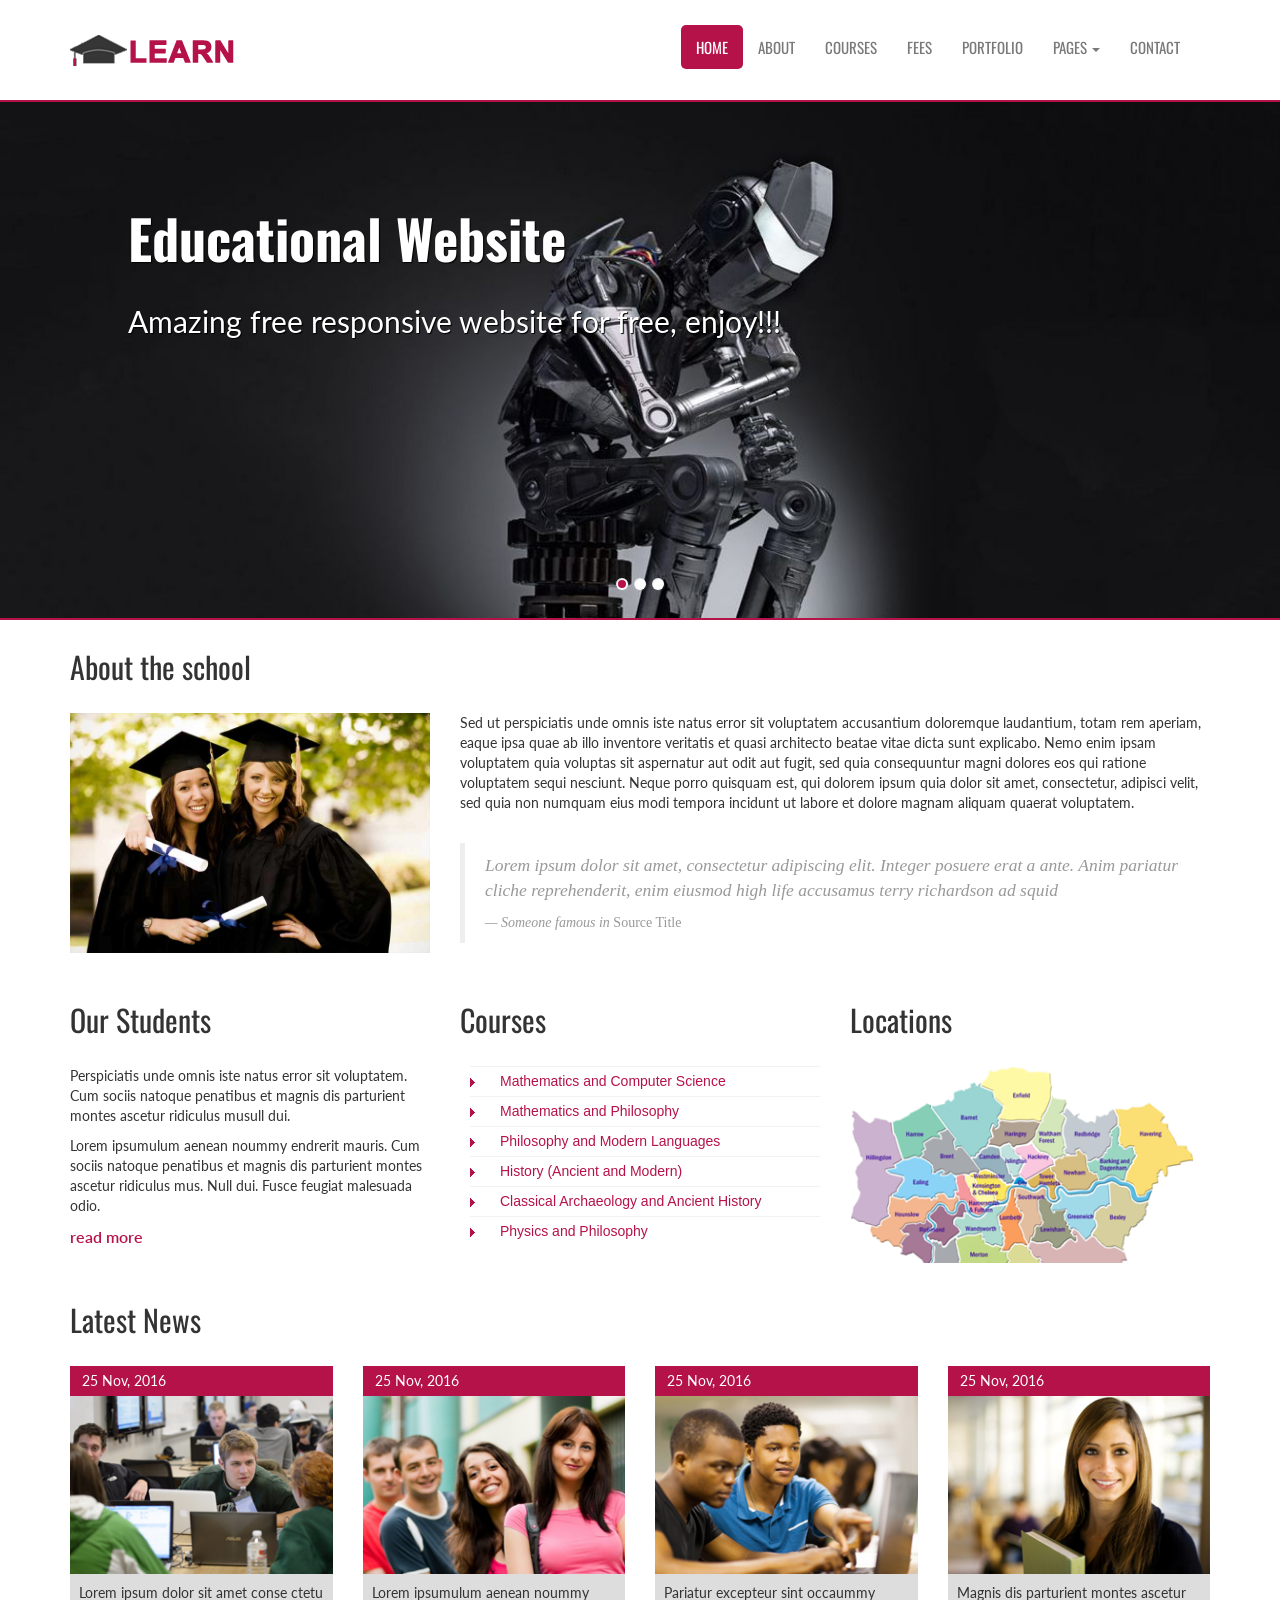
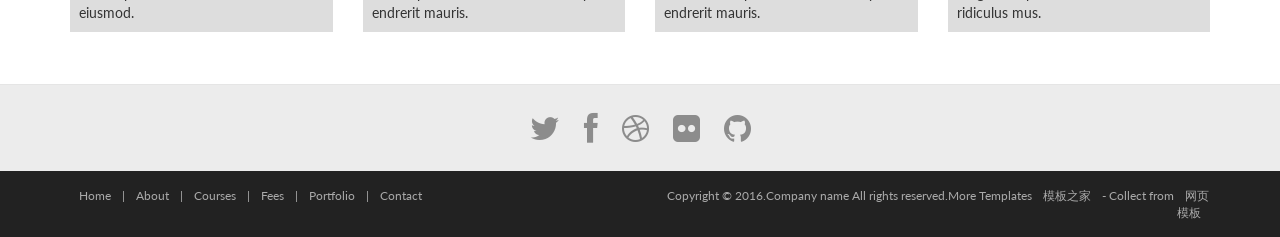
<file: public/home_res/index.html>
<!DOCTYPE html>
<html lang="en">
<head>
	<meta charset="utf-8">
	<meta name="viewport" content="width=device-width, initial-scale=1.0">
	<meta name="description" content="Learn is a modern and fully responsive Template by WebThemez.">
	<meta name="author" content="">
	<title>Learn</title>
	<link rel="favicon" href="assets/images/favicon.png">
	<link rel="stylesheet" media="screen" href="https://fonts.googleapis.com/css?family=Open+Sans:300,400,700">
	<link rel="stylesheet" href="assets/css/bootstrap.min.css">
	<link rel="stylesheet" href="assets/css/font-awesome.min.css">
	<!-- Custom styles for our template -->
	<link rel="stylesheet" href="assets/css/bootstrap-theme.css" media="screen">
	<link rel="stylesheet" type="text/css" href="assets/css/da-slider.css" />
	<link rel="stylesheet" href="assets/css/style.css">
	<!-- HTML5 shim and Respond.js IE8 support of HTML5 elements and media queries -->
	<!--[if lt IE 9]>
	<script src="assets/js/html5shiv.js"></script>
	<script src="assets/js/respond.min.js"></script>
	<![endif]-->
</head>
<body>
	<!-- Fixed navbar -->
	<div class="navbar navbar-inverse">
		<div class="container">
			<div class="navbar-header">
				<!-- Button for smallest screens -->
				<button type="button" class="navbar-toggle" data-toggle="collapse" data-target=".navbar-collapse"><span class="icon-bar"></span><span class="icon-bar"></span><span class="icon-bar"></span></button>
				<a class="navbar-brand" href="index.html">
					<img src="assets/images/logo.png" alt="Techro HTML5 template"></a>
			</div>
			<div class="navbar-collapse collapse">
				<ul class="nav navbar-nav pull-right mainNav">
					<li class="active"><a href="index.html">Home</a></li>
					<li><a href="about.html">About</a></li>
					<li><a href="courses.html">Courses</a></li>
					<li><a href="fees.html">Fees</a></li>
					<li><a href="portfolio.html">Portfolio</a></li>
					<li class="dropdown">
						<a href="#" class="dropdown-toggle" data-toggle="dropdown">Pages <b class="caret"></b></a>
						<ul class="dropdown-menu">
							<li><a href="sidebar-right.html">Right Sidebar</a></li>
							<li><a href="#">Dummy Link1</a></li>
							<li><a href="#">Dummy Link2</a></li>
							<li><a href="#">Dummy Link3</a></li>
						</ul>
					</li>
					<li><a href="contact.html">Contact</a></li>

				</ul>
			</div>
			<!--/.nav-collapse -->
		</div>
	</div>
	<!-- /.navbar -->

	<!-- Header -->
	<header id="head">
		<div class="container">
			<div class="banner-content">
				<div id="da-slider" class="da-slider">
					<div class="da-slide">
						<h2>Educational Website</h2>
						<p>Amazing free responsive website for free, enjoy!!!</p>
						<div class="da-img"></div>
					</div>
					<div class="da-slide">
						<h2>Online Education</h2>
						<p>Bootstrap is a powerful mobile first front-end framework..</p>
						<div class="da-img"></div>
					</div>
					<div class="da-slide">
						<h2>Super Success</h2>
						<p>HTML5 is a markup language used for structuring and presenting Web.</p>
						<div class="da-img"></div>
					</div>
				</div>
			</div>
		</div>
	</header>
	<!-- /Header -->

	   <section class="container">
		<div class="heading">
			<!-- Heading -->
			<h2>About the school</h2>
		</div>
		<div class="row">
			<div class="col-md-4">
				<img src="assets/images/spotlight.jpg" alt="" class="img-responsive">
			</div>
			<div class="col-md-8">
				<p>Sed ut perspiciatis unde omnis iste natus error sit voluptatem accusantium doloremque laudantium, totam rem aperiam, eaque ipsa quae ab illo inventore veritatis et quasi architecto beatae vitae dicta sunt explicabo. Nemo enim ipsam voluptatem quia voluptas sit aspernatur aut odit aut fugit, sed quia consequuntur magni dolores eos qui ratione voluptatem sequi nesciunt. Neque porro quisquam est, qui dolorem ipsum quia dolor sit amet, consectetur, adipisci velit, sed quia non numquam eius modi tempora incidunt ut labore et dolore magnam aliquam quaerat voluptatem. </p>
				<blockquote class="blockquote-1">
					<p>Lorem ipsum dolor sit amet, consectetur adipiscing elit. Integer posuere erat a ante. Anim pariatur cliche reprehenderit, enim eiusmod high life accusamus terry richardson ad squid</p>
					<small>Someone famous in <cite title="Source Title">Source Title</cite></small>
				</blockquote>
			</div>
		</div>
	</section>
	
	
      <section class="container">
      <div class="row">
      	<div class="col-md-4"><div class="title-box clearfix "><h2 class="title-box_primary">Our Students</h2></div> 
        <p><span>Perspiciatis unde omnis iste natus error sit voluptatem. Cum sociis natoque penatibus et magnis dis parturient montes ascetur ridiculus musull dui.</span></p>
        <p>Lorem ipsumulum aenean noummy endrerit mauris. Cum sociis natoque penatibus et magnis dis parturient montes ascetur ridiculus mus. Null dui. Fusce feugiat malesuada odio.</p>
        <a href="#" title="read more" class="btn-inline " target="_self">read more</a> </div>
        
        <div class="col-md-4"><div class="title-box clearfix "><h2 class="title-box_primary">Courses</h2></div> 
            <div class="list styled custom-list">
            <ul>
            <li><a title="Snatoque penatibus et magnis dis partu rient montes ascetur ridiculus mus." href="#">Mathematics and Computer Science</a></li>
            <li><a title="Fusce feugiat malesuada odio. Morbi nunc odio gravida at cursus nec luctus." href="#">Mathematics and Philosophy</a></li>
            <li><a title="Penatibus et magnis dis parturient montes ascetur ridiculus mus." href="#">Philosophy and Modern Languages</a></li>
            <li><a title="Morbi nunc odio gravida at cursus nec luctus a lorem. Maecenas tristique orci." href="#">History (Ancient and Modern)</a></li>
            <li><a title="Snatoque penatibus et magnis dis partu rient montes ascetur ridiculus mus." href="#">Classical Archaeology and Ancient History</a></li>
            <li><a title="Fusce feugiat malesuada odio. Morbi nunc odio gravida at cursus nec luctus." href="#">Physics and Philosophy</a></li>
            </ul>
            </div>
         </div>
         <div class="col-md-4"><div class="title-box clearfix "><h2 class="title-box_primary">Locations</h2></div> 
            <figure class="frame thumbnail alignnone clearfix">
            <p><img class="size-full " alt="usa" src="assets/images/ny.png" width="" height="197"></p>
            </figure></div>
         
      </div>
      </section>
      
    
      
      <section class="news-box">
        <div class="container">
            <h2><span>Latest News</span></h2>
            <div class="row">
                <div class="col-lg-3 col-md-3 col-sm-6 col-xs-6">
                    <div class="newsBox">
                        <div class="thumbnail">
                            <figure><time datetime="2016-01-01">25 Nov, 2016</time><img src="assets/images/news1.jpg" alt=""></figure>
                            <div class="caption maxheight2"><div class="box_inner">
                               Lorem ipsum dolor sit amet conse ctetu eiusmod.
                            </div></div>
                        </div>
                    </div>
                </div>
                <div class="col-lg-3 col-md-3 col-sm-6 col-xs-6">
                    <div class="newsBox">
                        <div class="thumbnail">
                            <figure><time datetime="2016-01-01">25 Nov, 2016</time><img src="assets/images/news2.jpg" alt=""></figure>
                            <div class="caption maxheight2"><div class="box_inner">
                                Lorem ipsumulum aenean noummy endrerit mauris.
                            </div></div>
                        </div>
                    </div>
                </div>
                <div class="col-lg-3 col-md-3 col-sm-6 col-xs-6">
                    <div class="newsBox">
                        <div class="thumbnail">
                            <figure><time datetime="2016-01-01">25 Nov, 2016</time><img src="assets/images/news3.jpg" alt=""></figure>
                            <div class="caption maxheight2"><div class="box_inner">
                                Pariatur excepteur sint occaummy endrerit mauris.
                            </div></div>
                        </div>
                    </div>
                </div>
                <div class="col-lg-3 col-md-3 col-sm-6 col-xs-6">
                    <div class="newsBox">
                        <div class="thumbnail">
                            <figure><time datetime="2016-01-01">25 Nov, 2016</time><img src="assets/images/news4.jpg" alt=""></figure>
                            <div class="caption maxheight2"><div class="box_inner">
                                Magnis dis parturient montes ascetur ridiculus mus.
                            </div></div>
                        </div>
                    </div>
                </div>
            </div>
        </div>
    </section>
   
    <footer id="footer">
		<div class="container">
			<div class="social text-center">
				<a href="#"><i class="fa fa-twitter"></i></a>
				<a href="#"><i class="fa fa-facebook"></i></a>
				<a href="#"><i class="fa fa-dribbble"></i></a>
				<a href="#"><i class="fa fa-flickr"></i></a>
				<a href="#"><i class="fa fa-github"></i></a>
			</div>

			<div class="clear"></div>
			<!--CLEAR FLOATS-->
		</div>
		<div class="footer2">
			<div class="container">
				<div class="row">

					<div class="col-md-6 panel">
						<div class="panel-body">
							<p class="simplenav">
								<a href="index.html">Home</a> | 
								<a href="about.html">About</a> |
								<a href="courses.html">Courses</a> |
								<a href="fees.html">Fees</a> |
								<a href="portfolio.html">Portfolio</a> |
								<a href="contact.html">Contact</a>
							</p>
						</div>
					</div>

					<div class="col-md-6 panel">
						<div class="panel-body">
							<p class="text-right">
								Copyright &copy; 2016.Company name All rights reserved.More Templates <a href="http://www.cssmoban.com/" target="_blank" title="模板之家">模板之家</a> - Collect from <a href="http://www.cssmoban.com/" title="网页模板" target="_blank">网页模板</a>
							</p>
						</div>
					</div>

				</div>
				<!-- /row of panels -->
			</div>
		</div>
	</footer>

	<!-- JavaScript libs are placed at the end of the document so the pages load faster -->
	<script src="assets/js/modernizr-latest.js"></script>
	<script src="https://ajax.googleapis.com/ajax/libs/jquery/1.10.2/jquery.min.js"></script>
	<script src="http://netdna.bootstrapcdn.com/bootstrap/3.0.0/js/bootstrap.min.js"></script>
	<script src="assets/js/jquery.cslider.js"></script>
	<script src="assets/js/custom.js"></script>
</body>
</html>
</file>
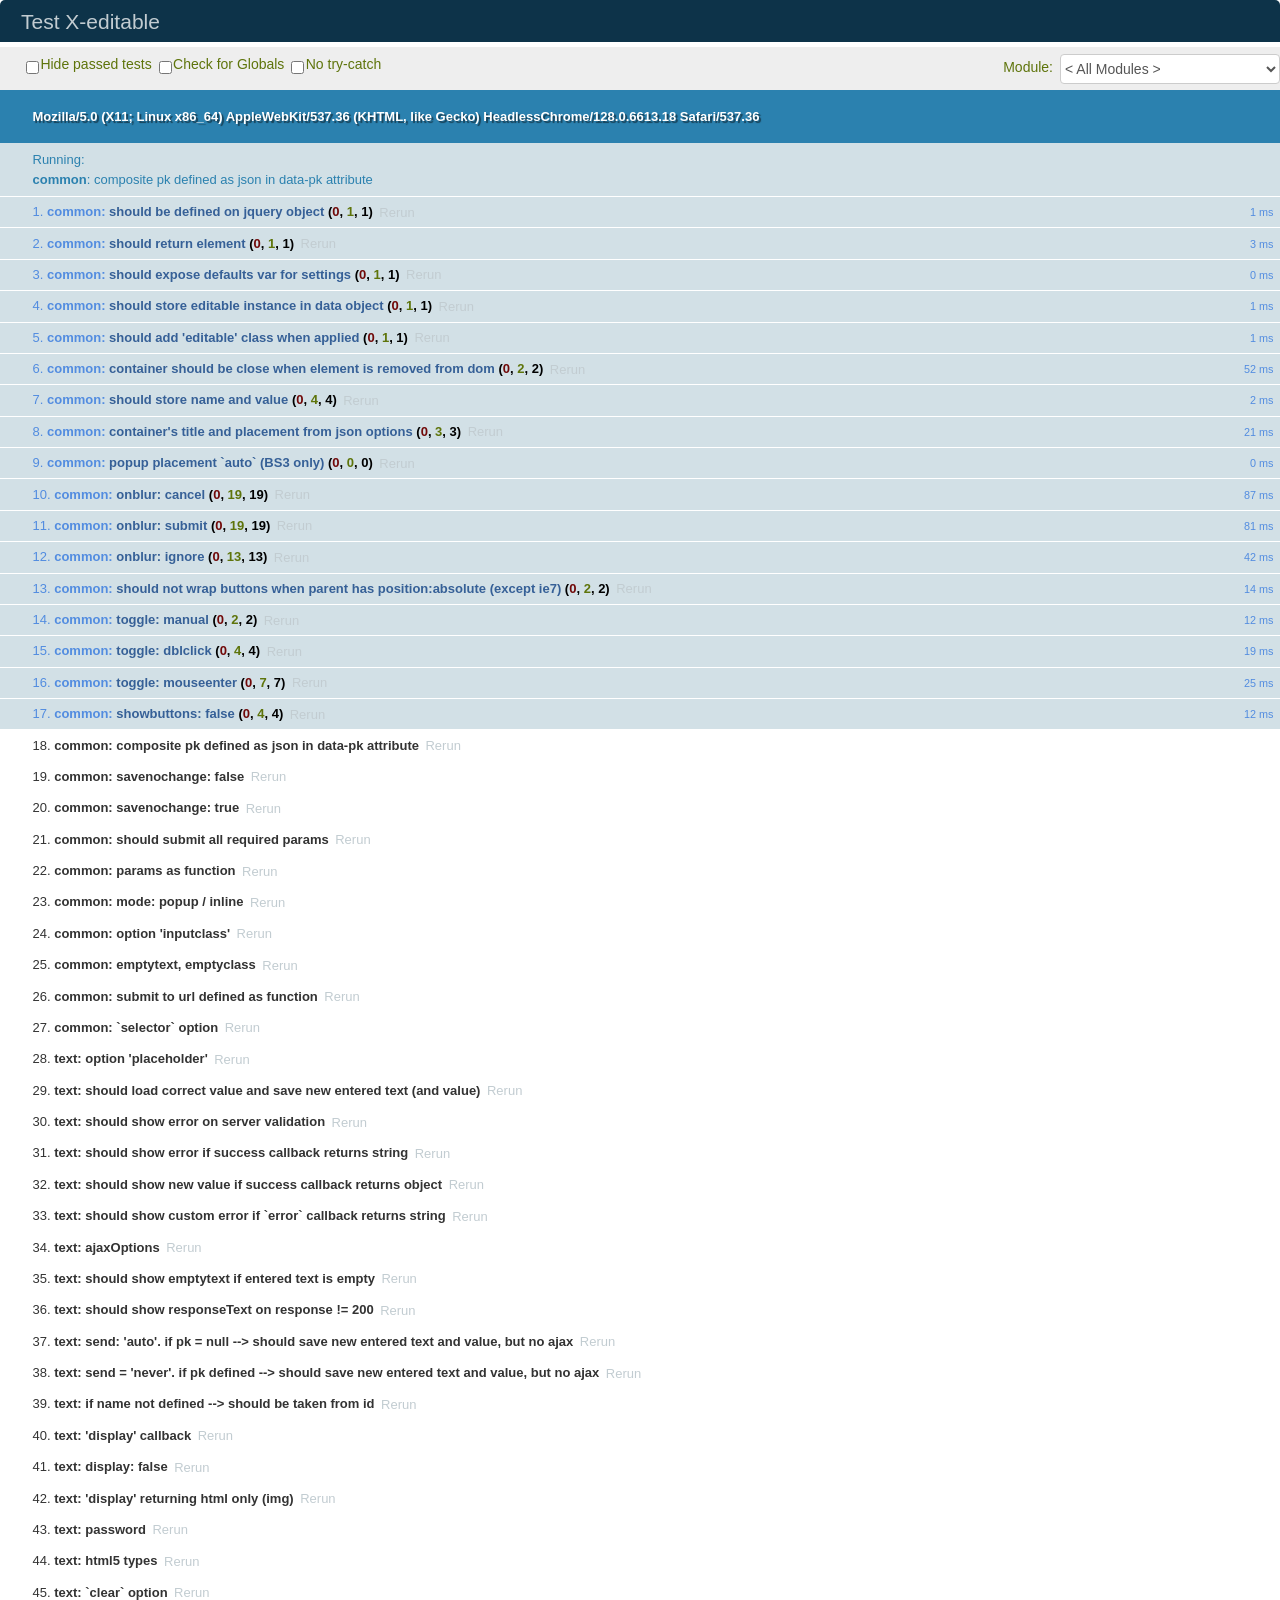
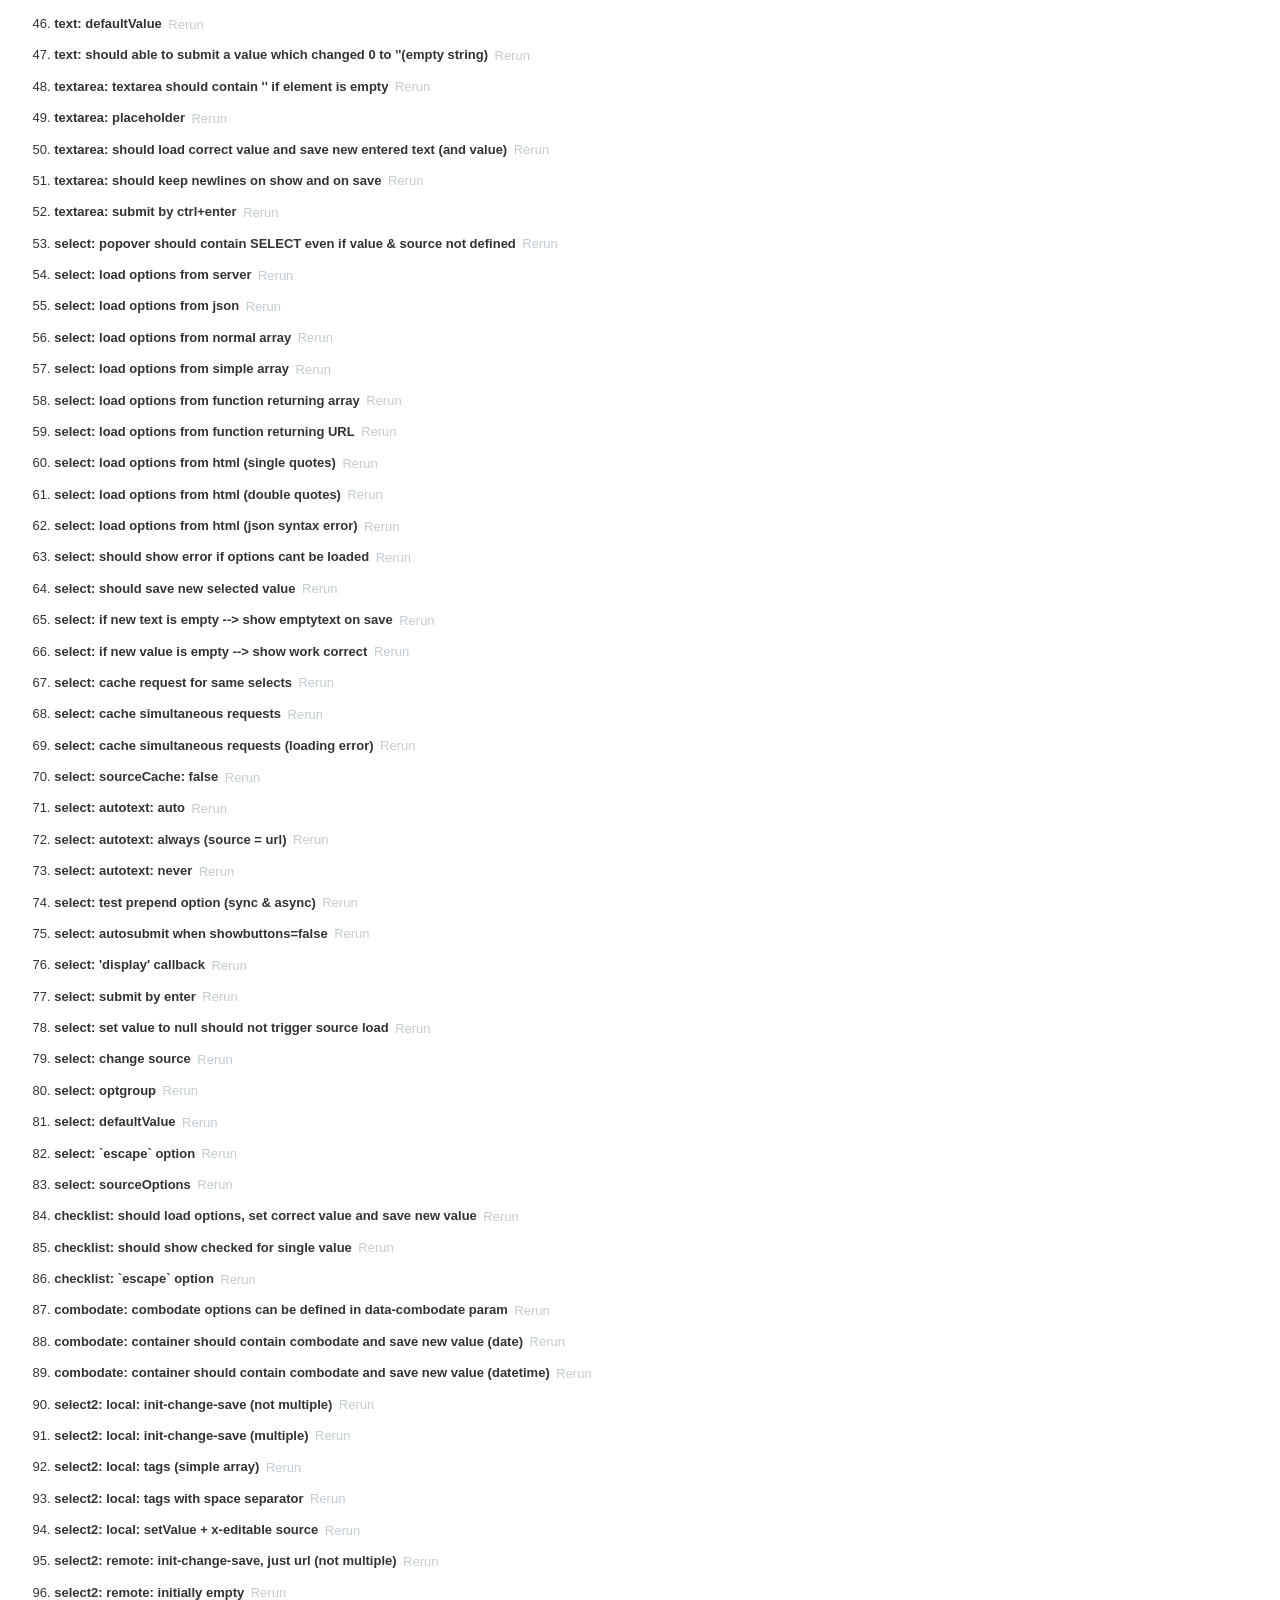
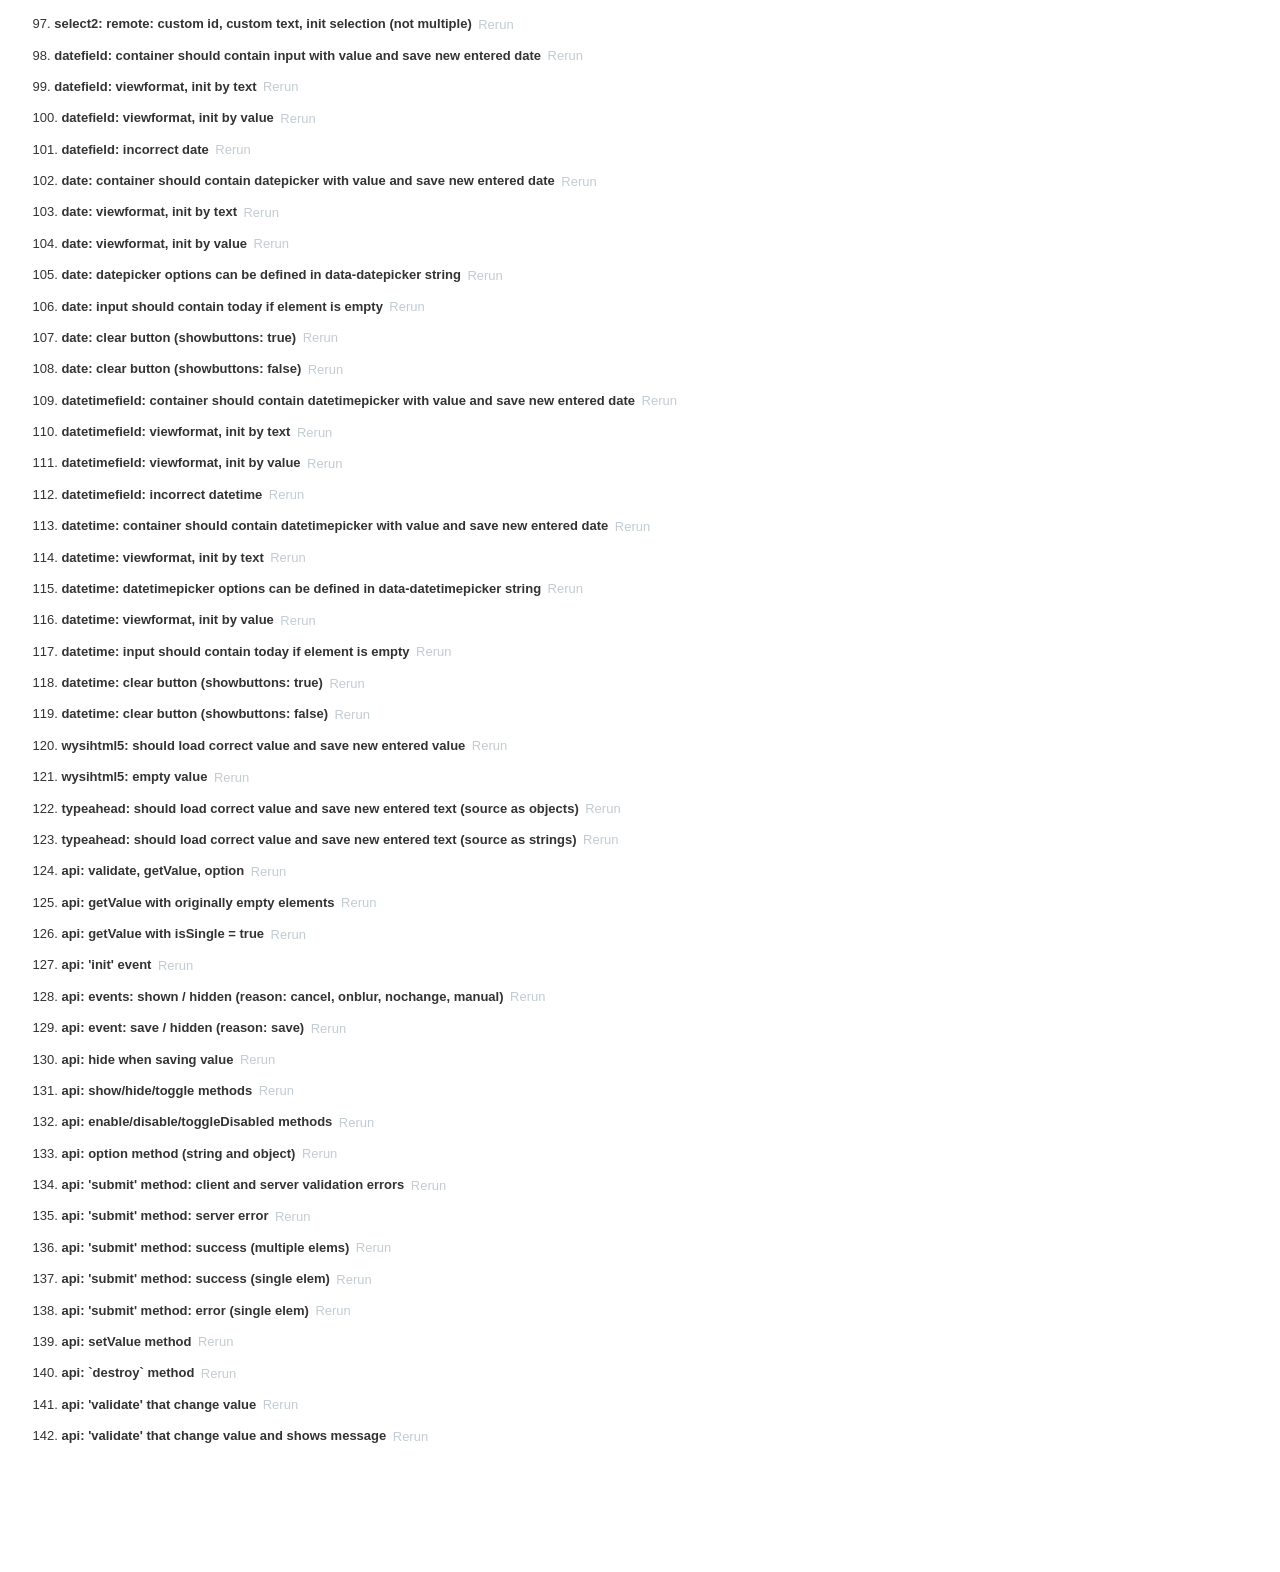
<file: public/h_admin/js/plugins/bootstrap-table/x-editable/test/index.html>
<!DOCTYPE HTML>
<!DOCTYPE html>
<html>
<head>
  <meta charset="utf-8">
  <title>Test X-editable</title>
  <script>
    window.onload = function() {
        //console.log('onlonad');
       QUnit.config.autostart = false;
    };
  </script>
  
<!--  <script data-main="main.js" src="require-jquery.js"></script>-->
  <script data-main="main.js" src="require.js"></script> 
  
   <!-- qunit (should be included here, otherwise phantomjs hangs-up on several tests )-->
   <link rel="stylesheet" href="libs/qunit/qunit-1.12.0.css"/>
</head>
<body>
  <div id="qunit"></div>
  <div id="qunit-fixture"></div>
  <div id="qunit-fixture1" style="margin: 100px"></div>
  <div id="async-fixture" style="padding-left:300px"></div>
  <script src="libs/qunit/qunit-1.12.0.js"></script> 
</body>
</html>
</file>
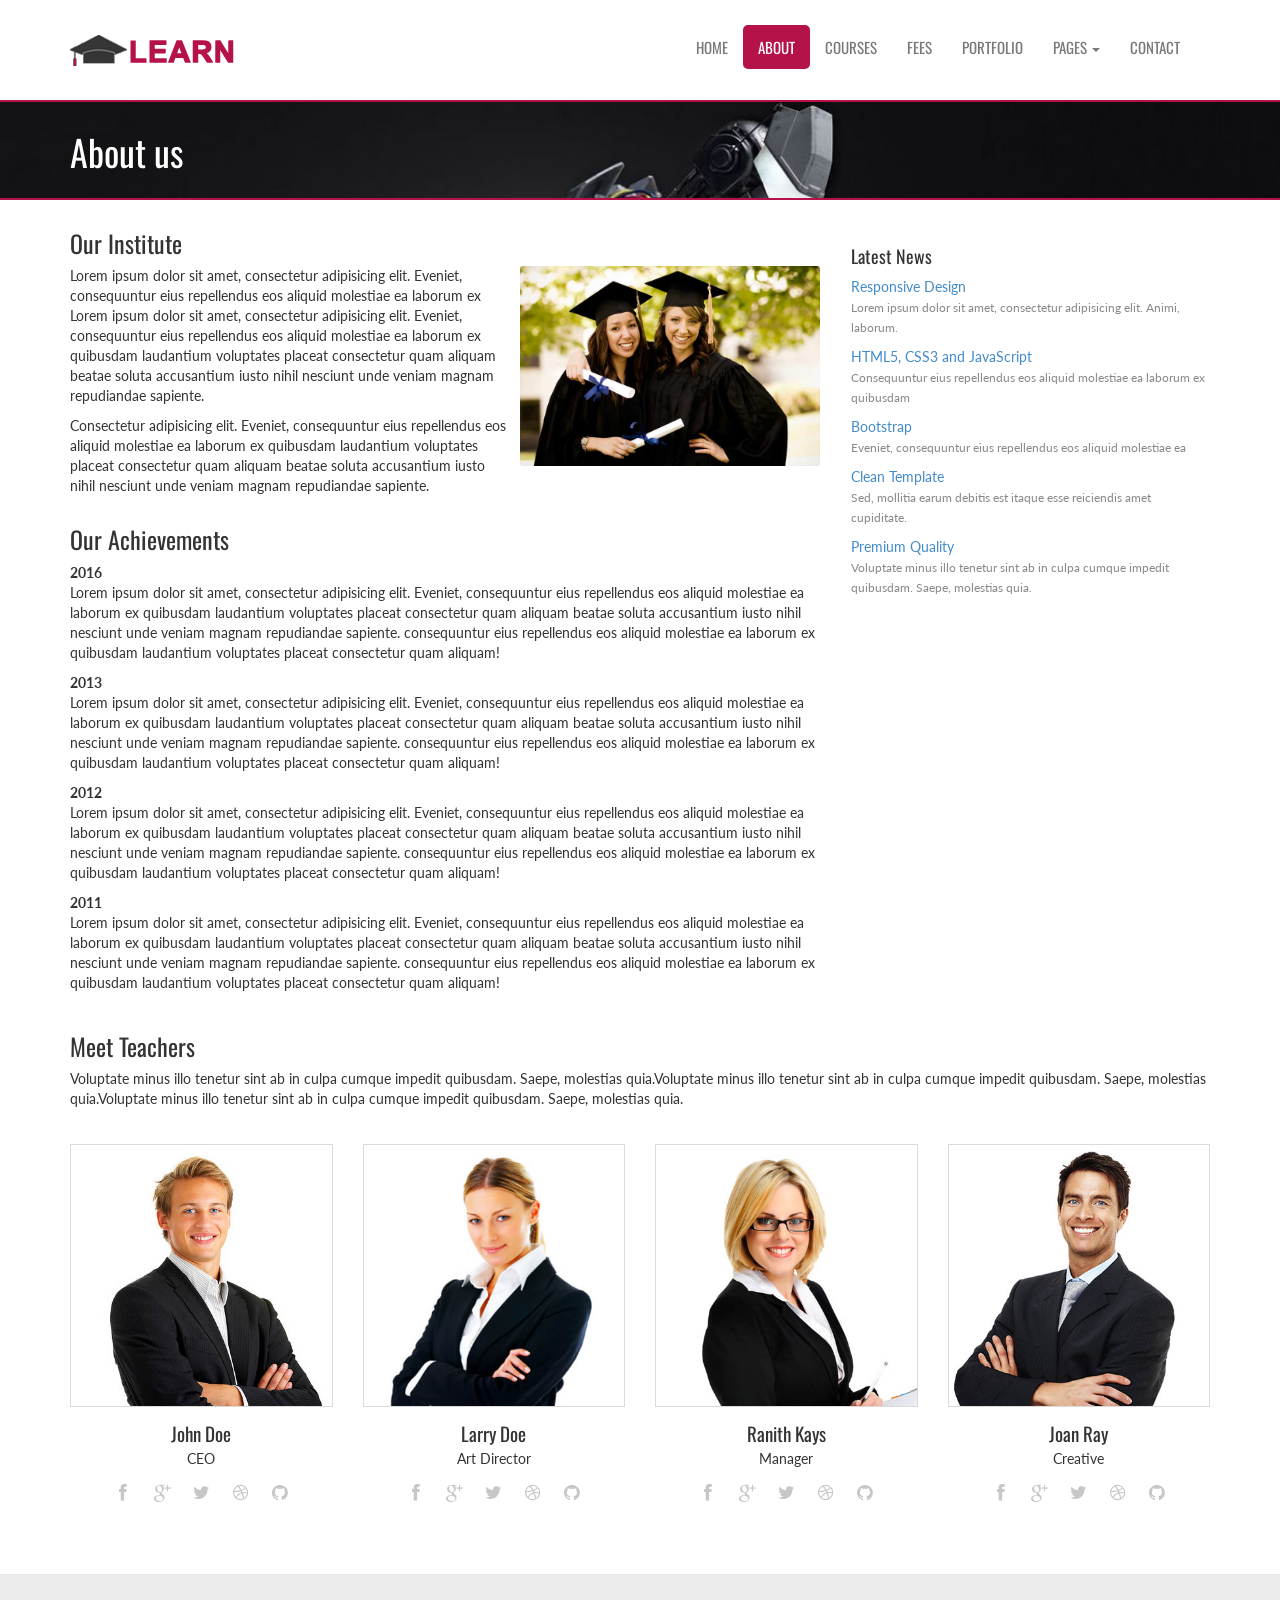
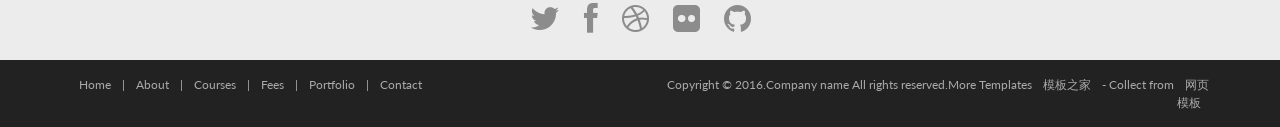
<file: public/home_res/about.html>
<!DOCTYPE html>
<html lang="en">
<head>
    <meta charset="utf-8">
    <meta name="viewport" content="width=device-width, initial-scale=1.0">
    <meta name="description" content="Learn is a modern and fully responsive Template by WebThemez.">
    <meta name="author" content="">
    <title>Learn</title>
    <link rel="favicon" href="assets/images/favicon.png">
    <link rel="stylesheet" media="screen" href="https://fonts.googleapis.com/css?family=Open+Sans:300,400,700">
    <link rel="stylesheet" href="assets/css/bootstrap.min.css">
    <link rel="stylesheet" href="assets/css/font-awesome.min.css">
    <!-- Custom styles for our template -->
    <link rel="stylesheet" href="assets/css/bootstrap-theme.css" media="screen">
    <link rel="stylesheet" href="assets/css/style.css">
    <!-- HTML5 shim and Respond.js IE8 support of HTML5 elements and media queries -->
    <!--[if lt IE 9]>
	<script src="assets/js/html5shiv.js"></script>
	<script src="assets/js/respond.min.js"></script>
	<![endif]-->
</head>

<body>
    <!-- Fixed navbar -->
    <div class="navbar navbar-inverse">
        <div class="container">
            <div class="navbar-header">
                <!-- Button for smallest screens -->
                <button type="button" class="navbar-toggle" data-toggle="collapse" data-target=".navbar-collapse"><span class="icon-bar"></span><span class="icon-bar"></span><span class="icon-bar"></span></button>
                <a class="navbar-brand" href="index.html">
                    <img src="assets/images/logo.png" alt="Techro HTML5 template"></a>
            </div>
            <div class="navbar-collapse collapse">
                <ul class="nav navbar-nav pull-right mainNav">
                    <li><a href="index.html">Home</a></li>
                    <li class="active"><a href="about.html">About</a></li>
                    <li><a href="courses.html">Courses</a></li>
                    <li><a href="fees.html">Fees</a></li>
                    <li><a href="portfolio.html">Portfolio</a></li>
                    <li class="dropdown">
                        <a href="#" class="dropdown-toggle" data-toggle="dropdown">Pages <b class="caret"></b></a>
                        <ul class="dropdown-menu">
                            <li><a href="sidebar-right.html">Right Sidebar</a></li>
                            <li><a href="#">Dummy Link1</a></li>
                            <li><a href="#">Dummy Link2</a></li>
                            <li><a href="#">Dummy Link3</a></li>
                        </ul>
                    </li>
                    <li><a href="contact.html">Contact</a></li>
                </ul>
            </div>
            <!--/.nav-collapse -->
        </div>
    </div>
    <!-- /.navbar -->

    <header id="head" class="secondary">
        <div class="container">
            <div class="row">
                <div class="col-sm-8">
                    <h1>About us</h1>
                </div>
            </div>
        </div>
    </header>

    <!-- container -->
    <section class="container">
        <div class="row">
            <!-- main content -->
            <section class="col-sm-8 maincontent">
                <h3>Our Institute</h3>
                <p>
                    <img src="assets/images/about.jpg" alt="" class="img-rounded pull-right" width="300">
                    Lorem ipsum dolor sit amet, consectetur adipisicing elit. Eveniet, consequuntur eius repellendus eos aliquid molestiae ea laborum ex Lorem ipsum dolor sit amet, consectetur adipisicing elit. Eveniet, consequuntur eius repellendus eos aliquid molestiae ea laborum ex quibusdam laudantium voluptates placeat consectetur quam aliquam beatae soluta accusantium iusto nihil nesciunt unde veniam magnam repudiandae sapiente.
                </p>
                <p>Consectetur adipisicing elit. Eveniet, consequuntur eius repellendus eos aliquid molestiae ea laborum ex quibusdam laudantium voluptates placeat consectetur quam aliquam beatae soluta accusantium iusto nihil nesciunt unde veniam magnam repudiandae sapiente.</p>
                <h3>Our Achievements</h3>
                <strong>2016</strong>
                <p>Lorem ipsum dolor sit amet, consectetur adipisicing elit. Eveniet, consequuntur eius repellendus eos aliquid molestiae ea laborum ex quibusdam laudantium voluptates placeat consectetur quam aliquam beatae soluta accusantium iusto nihil nesciunt unde veniam magnam repudiandae sapiente. consequuntur eius repellendus eos aliquid molestiae ea laborum ex quibusdam laudantium voluptates placeat consectetur quam aliquam!</p>
                <strong>2013</strong>
                <p>Lorem ipsum dolor sit amet, consectetur adipisicing elit. Eveniet, consequuntur eius repellendus eos aliquid molestiae ea laborum ex quibusdam laudantium voluptates placeat consectetur quam aliquam beatae soluta accusantium iusto nihil nesciunt unde veniam magnam repudiandae sapiente. consequuntur eius repellendus eos aliquid molestiae ea laborum ex quibusdam laudantium voluptates placeat consectetur quam aliquam!</p>
                <strong>2012</strong>
                <p>Lorem ipsum dolor sit amet, consectetur adipisicing elit. Eveniet, consequuntur eius repellendus eos aliquid molestiae ea laborum ex quibusdam laudantium voluptates placeat consectetur quam aliquam beatae soluta accusantium iusto nihil nesciunt unde veniam magnam repudiandae sapiente. consequuntur eius repellendus eos aliquid molestiae ea laborum ex quibusdam laudantium voluptates placeat consectetur quam aliquam!</p>
                <strong>2011</strong>
                <p>Lorem ipsum dolor sit amet, consectetur adipisicing elit. Eveniet, consequuntur eius repellendus eos aliquid molestiae ea laborum ex quibusdam laudantium voluptates placeat consectetur quam aliquam beatae soluta accusantium iusto nihil nesciunt unde veniam magnam repudiandae sapiente. consequuntur eius repellendus eos aliquid molestiae ea laborum ex quibusdam laudantium voluptates placeat consectetur quam aliquam!</p>
            </section>
            <!-- /main -->

            <!-- Sidebar -->
            <aside class="col-sm-4 sidebar sidebar-right">

                <div class="panel">
                    <h4>Latest News</h4>
                    <ul class="list-unstyled list-spaces">
                        <li><a href="">Responsive Design</a><br>
                            <span class="small text-muted">Lorem ipsum dolor sit amet, consectetur adipisicing elit. Animi, laborum.</span></li>
                        <li><a href="">HTML5, CSS3 and JavaScript</a><br>
                            <span class="small text-muted">Consequuntur eius repellendus eos aliquid molestiae ea laborum ex quibusdam</span></li>
                        <li><a href="">Bootstrap</a><br>
                            <span class="small text-muted">Eveniet, consequuntur eius repellendus eos aliquid molestiae ea</span></li>
                        <li><a href="">Clean Template</a><br>
                            <span class="small text-muted">Sed, mollitia earum debitis est itaque esse reiciendis amet cupiditate.</span></li>
                        <li><a href="">Premium Quality</a><br>
                            <span class="small text-muted">Voluptate minus illo tenetur sint ab in culpa cumque impedit quibusdam. Saepe, molestias quia.</span></li>
                    </ul>
                </div>

            </aside>
            <!-- /Sidebar -->

        </div>
    </section>
    <!-- /container -->
    <section class="team-content">
        <div class="container">
            <div class="row">
                <div class="col-md-12">
                    <h3>Meet Teachers</h3>
                    <p>Voluptate minus illo tenetur sint ab in culpa cumque impedit quibusdam. Saepe, molestias quia.Voluptate minus illo tenetur sint ab in culpa cumque impedit quibusdam. Saepe, molestias quia.Voluptate minus illo tenetur sint ab in culpa cumque impedit quibusdam. Saepe, molestias quia.</p>
                    <br />
                </div>
            </div>
            <div class="row">

                <div class="col-md-3 col-sm-6 col-xs-6">
                    <!-- Team Member -->
                    <div class="team-member">
                        <!-- Image Hover Block -->
                        <div class="member-img">
                            <!-- Image  -->
                            <img class="img-responsive" src="assets/images/photo-1.jpg" alt="">
                        </div>
                        <!-- Member Details -->
                        <h4>John Doe</h4>
                        <!-- Designation -->
                        <span class="pos">CEO</span>
                        <div class="team-socials">
                            <a href="#"><i class="fa fa-facebook"></i></a>
                            <a href="#"><i class="fa fa-google-plus"></i></a>
                            <a href="#"><i class="fa fa-twitter"></i></a>
                            <a href="#"><i class="fa fa-dribbble"></i></a>
                            <a href="#"><i class="fa fa-github"></i></a>
                        </div>
                    </div>
                </div>
                <div class="col-md-3 col-sm-6 col-xs-6">
                    <!-- Team Member -->
                    <div class="team-member pDark">
                        <!-- Image Hover Block -->
                        <div class="member-img">
                            <!-- Image  -->
                            <img class="img-responsive" src="assets/images/photo-2.jpg" alt="">
                        </div>
                        <!-- Member Details -->
                        <h4>Larry Doe</h4>
                        <!-- Designation -->
                        <span class="pos">Art Director</span>
                        <div class="team-socials">
                            <a href="#"><i class="fa fa-facebook"></i></a>
                            <a href="#"><i class="fa fa-google-plus"></i></a>
                            <a href="#"><i class="fa fa-twitter"></i></a>
                            <a href="#"><i class="fa fa-dribbble"></i></a>
                            <a href="#"><i class="fa fa-github"></i></a>
                        </div>
                    </div>
                </div>
                <div class="col-md-3 col-sm-6 col-xs-6">
                    <!-- Team Member -->
                    <div class="team-member pDark">
                        <!-- Image Hover Block -->
                        <div class="member-img">
                            <!-- Image  -->
                            <img class="img-responsive" src="assets/images/photo-3.jpg" alt="">
                        </div>
                        <!-- Member Details -->
                        <h4>Ranith Kays</h4>
                        <!-- Designation -->
                        <span class="pos">Manager</span>
                        <div class="team-socials">
                            <a href="#"><i class="fa fa-facebook"></i></a>
                            <a href="#"><i class="fa fa-google-plus"></i></a>
                            <a href="#"><i class="fa fa-twitter"></i></a>
                            <a href="#"><i class="fa fa-dribbble"></i></a>
                            <a href="#"><i class="fa fa-github"></i></a>
                        </div>
                    </div>
                </div>
                <div class="col-md-3 col-sm-6 col-xs-6">
                    <!-- Team Member -->
                    <div class="team-member pDark">
                        <!-- Image Hover Block -->
                        <div class="member-img">
                            <!-- Image  -->
                            <img class="img-responsive" src="assets/images/photo-4.jpg" alt="">
                        </div>
                        <!-- Member Details -->
                        <h4>Joan Ray</h4>
                        <!-- Designation -->
                        <span class="pos">Creative</span>
                        <div class="team-socials">
                            <a href="#"><i class="fa fa-facebook"></i></a>
                            <a href="#"><i class="fa fa-google-plus"></i></a>
                            <a href="#"><i class="fa fa-twitter"></i></a>
                            <a href="#"><i class="fa fa-dribbble"></i></a>
                            <a href="#"><i class="fa fa-github"></i></a>
                        </div>
                    </div>
                </div>
            </div>
        </div>
    </section>
    <footer id="footer">
        <div class="container">
            <div class="social text-center">
                <a href="#"><i class="fa fa-twitter"></i></a>
                <a href="#"><i class="fa fa-facebook"></i></a>
                <a href="#"><i class="fa fa-dribbble"></i></a>
                <a href="#"><i class="fa fa-flickr"></i></a>
                <a href="#"><i class="fa fa-github"></i></a>
            </div>

            <div class="clear"></div>
            <!--CLEAR FLOATS-->
        </div>
        <div class="footer2">
            <div class="container">
                <div class="row">

                    <div class="col-md-6 panel">
                        <div class="panel-body">
                            <p class="simplenav">
                                <a href="index.html">Home</a> | 
								<a href="about.html">About</a> |
								<a href="courses.html">Courses</a> |
                                <a href="fees.html">Fees</a> |
								<a href="portfolio.html">Portfolio</a> |
								<a href="contact.html">Contact</a>
                            </p>
                        </div>
                    </div>

                    <div class="col-md-6 panel">
                        <div class="panel-body">
                            <p class="text-right">
                                Copyright &copy; 2016.Company name All rights reserved.More Templates <a href="http://www.cssmoban.com/" target="_blank" title="模板之家">模板之家</a> - Collect from <a href="http://www.cssmoban.com/" title="网页模板" target="_blank">网页模板</a>
                            </p>
                        </div>
                    </div>

                </div>
                <!-- /row of panels -->
            </div>
        </div>
    </footer>



    <!-- JavaScript libs are placed at the end of the document so the pages load faster -->
    <script src="https://ajax.googleapis.com/ajax/libs/jquery/1.10.2/jquery.min.js"></script>
    <script src="http://netdna.bootstrapcdn.com/bootstrap/3.0.0/js/bootstrap.min.js"></script>
    <script src="assets/js/custom.js"></script>
</body>
</html>
</file>
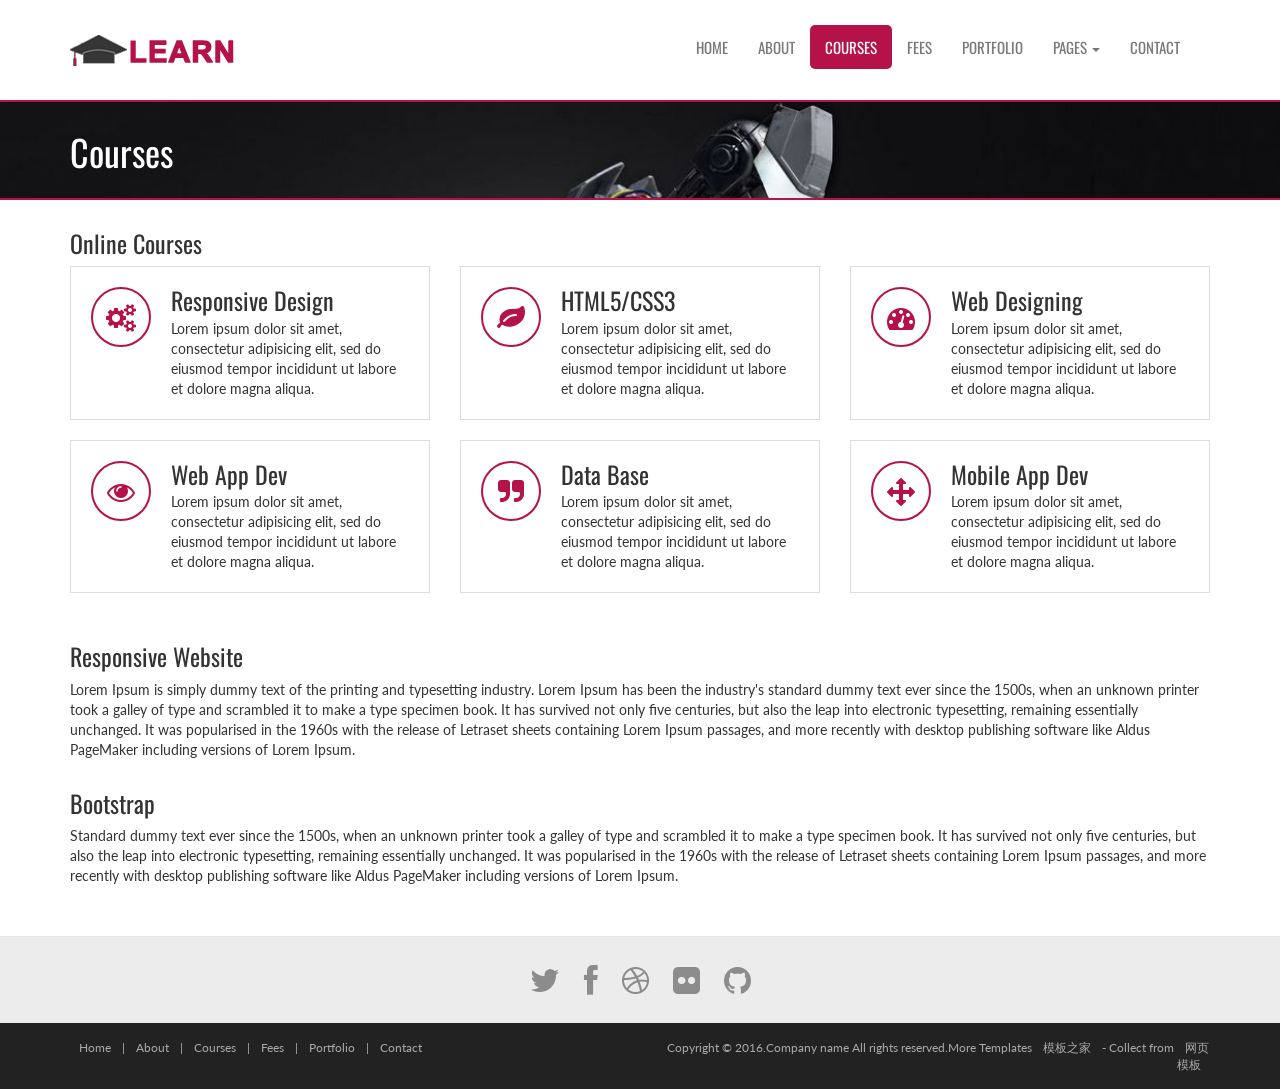
<file: public/home_res/courses.html>
<!DOCTYPE html>
<html lang="en">
<head>
	<meta charset="utf-8">
	<meta name="viewport" content="width=device-width, initial-scale=1.0">
	<meta name="description" content="Learn is a modern and fully responsive Template by WebThemez.">
	<meta name="author" content="">
	<title>About</title>
	<link rel="favicon" href="assets/images/favicon.png">
	<link rel="stylesheet" media="screen" href="https://fonts.googleapis.com/css?family=Open+Sans:300,400,700">
	<link rel="stylesheet" href="assets/css/bootstrap.min.css">
	<link rel="stylesheet" href="assets/css/font-awesome.min.css">
	<!-- Custom styles for our template -->
	<link rel="stylesheet" href="assets/css/bootstrap-theme.css" media="screen">
	<link rel="stylesheet" href="assets/css/style.css">
	<!-- HTML5 shim and Respond.js IE8 support of HTML5 elements and media queries -->
	<!--[if lt IE 9]>
	<script src="assets/js/html5shiv.js"></script>
	<script src="assets/js/respond.min.js"></script>
	<![endif]-->
</head>

<body>
	<!-- Fixed navbar -->
	<div class="navbar navbar-inverse">
		<div class="container">
			<div class="navbar-header">
				<!-- Button for smallest screens -->
				<button type="button" class="navbar-toggle" data-toggle="collapse" data-target=".navbar-collapse"><span class="icon-bar"></span><span class="icon-bar"></span><span class="icon-bar"></span></button>
				<a class="navbar-brand" href="index.html">
					<img src="assets/images/logo.png" alt="Techro HTML5 template"></a>
			</div>
			<div class="navbar-collapse collapse">
				<ul class="nav navbar-nav pull-right mainNav">
					<li><a href="index.html">Home</a></li>
					<li><a href="about.html">About</a></li>
					<li class="active"><a href="courses.html">Courses</a></li>
					<li><a href="fees.html">Fees</a></li>
					<li><a href="portfolio.html">Portfolio</a></li>
					<li class="dropdown">
						<a href="#" class="dropdown-toggle" data-toggle="dropdown">Pages <b class="caret"></b></a>
						<ul class="dropdown-menu">
							<li><a href="sidebar-right.html">Right Sidebar</a></li>
							<li><a href="#">Dummy Link1</a></li>
							<li><a href="#">Dummy Link2</a></li>
							<li><a href="#">Dummy Link3</a></li>
						</ul>
					</li>
					<li><a href="contact.html">Contact</a></li>
				</ul>
			</div>
			<!--/.nav-collapse -->
		</div>
	</div>
	<!-- /.navbar -->

	<header id="head" class="secondary">
		<div class="container">
			<div class="row">
				<div class="col-sm-8">
					<h1>Courses</h1>
				</div>
			</div>
		</div>
	</header>
	<div id="courses">
		<section class="container">
			<h3>Online Courses</h3>
			<div class="row">
				<div class="col-md-4">
					<div class="featured-box">
						<i class="fa fa-cogs fa-2x"></i>
						<div class="text">
							<h3>Responsive Design</h3>
							Lorem ipsum dolor sit amet, consectetur adipisicing elit, sed do eiusmod tempor incididunt ut labore et dolore magna aliqua.
						</div>
					</div>
				</div>
				<div class="col-md-4">
					<div class="featured-box">
						<i class="fa fa-leaf fa-2x"></i>
						<div class="text">
							<h3>HTML5/CSS3</h3>
							Lorem ipsum dolor sit amet, consectetur adipisicing elit, sed do eiusmod tempor incididunt ut labore et dolore magna aliqua.
						</div>
					</div>
				</div>
				<div class="col-md-4">
					<div class="featured-box">
						<i class="fa fa-tachometer fa-2x"></i>
						<div class="text">
							<h3>Web Designing</h3>
							Lorem ipsum dolor sit amet, consectetur adipisicing elit, sed do eiusmod tempor incididunt ut labore et dolore magna aliqua.
						</div>
					</div>
				</div>
			</div>
			<div class="row">
				<div class="col-md-4">
					<div class="featured-box">
						<i class="fa fa-eye fa-2x"></i>
						<div class="text">
							<h3>Web App Dev</h3>
							Lorem ipsum dolor sit amet, consectetur adipisicing elit, sed do eiusmod tempor incididunt ut labore et dolore magna aliqua.
						</div>
					</div>
				</div>
				<div class="col-md-4">
					<div class="featured-box">
						<i class="fa fa-quote-right fa-2x"></i>
						<div class="text">
							<h3>Data Base</h3>
							Lorem ipsum dolor sit amet, consectetur adipisicing elit, sed do eiusmod tempor incididunt ut labore et dolore magna aliqua.
						</div>
					</div>
				</div>
				<div class="col-md-4">
					<div class="featured-box">
						<i class="fa fa-arrows fa-2x"></i>
						<div class="text">
							<h3>Mobile App Dev</h3>
							Lorem ipsum dolor sit amet, consectetur adipisicing elit, sed do eiusmod tempor incididunt ut labore et dolore magna aliqua.
						</div>
					</div>
				</div>
			</div>

		</section>
	</div>
	<!-- container -->
	<div class="container">
		<div class="row">
			<!-- Article content -->
			<section class="col-sm-12 maincontent">
				<h3>Responsive Website</h3>
				<p>
					Lorem Ipsum is simply dummy text of the printing and typesetting industry. Lorem Ipsum has been the industry's standard dummy text ever since the 1500s, when an unknown printer took a galley of type and scrambled it to make a type specimen book. It has survived not only five centuries, but also the leap into electronic typesetting, remaining essentially unchanged. It was popularised in the 1960s with the release of Letraset sheets containing Lorem Ipsum passages, and more recently with desktop publishing software like Aldus PageMaker including versions of Lorem Ipsum.
				</p>
				<h3>Bootstrap</h3>
				<p>Standard dummy text ever since the 1500s, when an unknown printer took a galley of type and scrambled it to make a type specimen book. It has survived not only five centuries, but also the leap into electronic typesetting, remaining essentially unchanged. It was popularised in the 1960s with the release of Letraset sheets containing Lorem Ipsum passages, and more recently with desktop publishing software like Aldus PageMaker including versions of Lorem Ipsum.</p>
			</section>
		</div>
	</div>
	<!-- /container -->

	
	<footer id="footer">
		<div class="container">
			<div class="social text-center">
				<a href="#"><i class="fa fa-twitter"></i></a>
				<a href="#"><i class="fa fa-facebook"></i></a>
				<a href="#"><i class="fa fa-dribbble"></i></a>
				<a href="#"><i class="fa fa-flickr"></i></a>
				<a href="#"><i class="fa fa-github"></i></a>
			</div>

			<div class="clear"></div>
			<!--CLEAR FLOATS-->
		</div>
		<div class="footer2">
			<div class="container">
				<div class="row">

					<div class="col-md-6 panel">
						<div class="panel-body">
							<p class="simplenav">
								<a href="index.html">Home</a> | 
								<a href="about.html">About</a> |
								<a href="courses.html">Courses</a> |
								<a href="fees.html">Fees</a> |
								<a href="portfolio.html">Portfolio</a> |
								<a href="contact.html">Contact</a>
							</p>
						</div>
					</div>

					<div class="col-md-6 panel">
						<div class="panel-body">
							<p class="text-right">
								Copyright &copy; 2016.Company name All rights reserved.More Templates <a href="http://www.cssmoban.com/" target="_blank" title="模板之家">模板之家</a> - Collect from <a href="http://www.cssmoban.com/" title="网页模板" target="_blank">网页模板</a>
							</p>
						</div>
					</div>

				</div>
				<!-- /row of panels -->
			</div>
		</div>
	</footer>




	<!-- JavaScript libs are placed at the end of the document so the pages load faster -->
	<script src="https://ajax.googleapis.com/ajax/libs/jquery/1.10.2/jquery.min.js"></script>
	<script src="http://netdna.bootstrapcdn.com/bootstrap/3.0.0/js/bootstrap.min.js"></script>
	<script src="assets/js/custom.js"></script>
</body>
</html>
</file>
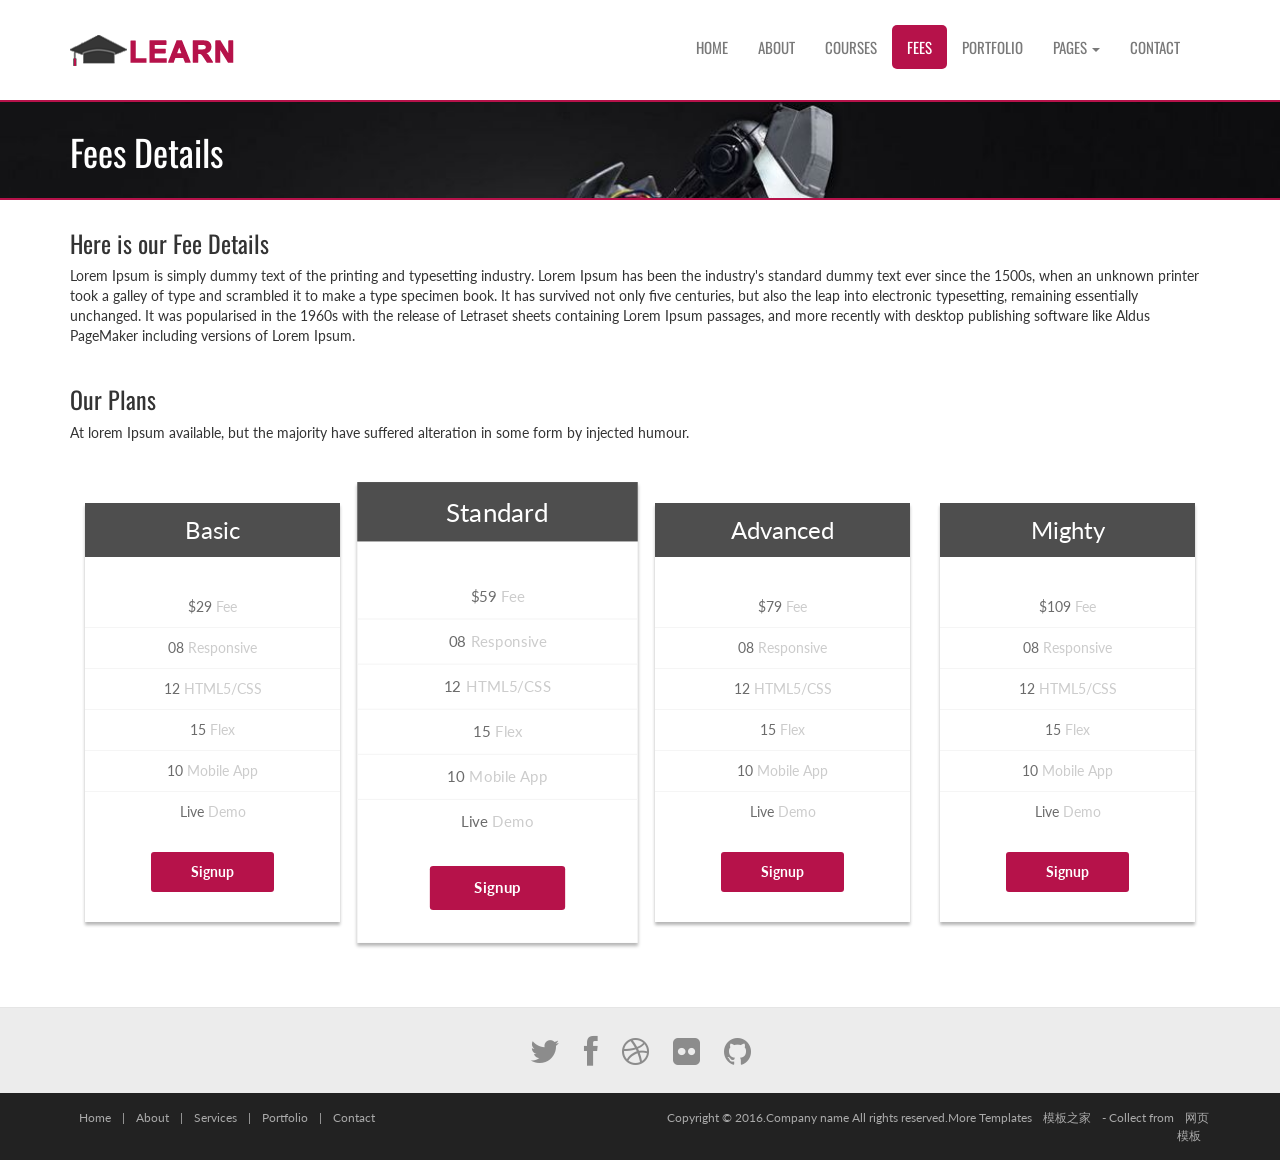
<file: public/home_res/fees.html>
<!DOCTYPE html>
<html lang="en">
<head>
	<meta charset="utf-8">
	<meta name="viewport" content="width=device-width, initial-scale=1.0">
	<meta name="description" content="Learn is a modern and fully responsive Template by WebThemez.">
	<meta name="author" content="">
	<title>About</title>
	<link rel="favicon" href="assets/images/favicon.png">
	<link rel="stylesheet" media="screen" href="https://fonts.googleapis.com/css?family=Open+Sans:300,400,700">
	<link rel="stylesheet" href="assets/css/bootstrap.min.css">
	<link rel="stylesheet" href="assets/css/font-awesome.min.css">
	<!-- Custom styles for our template -->
	<link rel="stylesheet" href="assets/css/bootstrap-theme.css" media="screen">
	<link rel="stylesheet" href="assets/css/style.css">
	<!-- HTML5 shim and Respond.js IE8 support of HTML5 elements and media queries -->
	<!--[if lt IE 9]>
	<script src="assets/js/html5shiv.js"></script>
	<script src="assets/js/respond.min.js"></script>
	<![endif]-->
</head>

<body>
	<!-- Fixed navbar -->
	<div class="navbar navbar-inverse">
		<div class="container">
			<div class="navbar-header">
				<!-- Button for smallest screens -->
				<button type="button" class="navbar-toggle" data-toggle="collapse" data-target=".navbar-collapse"><span class="icon-bar"></span><span class="icon-bar"></span><span class="icon-bar"></span></button>
				<a class="navbar-brand" href="index.html">
					<img src="assets/images/logo.png" alt="Techro HTML5 template"></a>
			</div>
			<div class="navbar-collapse collapse">
				<ul class="nav navbar-nav pull-right mainNav">
					<li><a href="index.html">Home</a></li>
					<li><a href="about.html">About</a></li>
					<li><a href="courses.html">Courses</a></li>
					<li class="active"><a href="fees.html">Fees</a></li>
					<li><a href="portfolio.html">Portfolio</a></li>
					<li class="dropdown">
						<a href="#" class="dropdown-toggle" data-toggle="dropdown">Pages <b class="caret"></b></a>
						<ul class="dropdown-menu">
							<li><a href="sidebar-right.html">Right Sidebar</a></li>
							<li><a href="#">Dummy Link1</a></li>
							<li><a href="#">Dummy Link2</a></li>
							<li><a href="#">Dummy Link3</a></li>
						</ul>
					</li>
					<li><a href="contact.html">Contact</a></li>
				</ul>
			</div>
			<!--/.nav-collapse -->
		</div>
	</div>
	<!-- /.navbar -->

	<header id="head" class="secondary">
		<div class="container">
			<div class="row">
				<div class="col-sm-8">
					<h1>Fees Details</h1>
				</div>
			</div>
		</div>
	</header>

	<!-- container -->
	<div class="container">
		<div class="row">
			<!-- Article content -->
			<section class="col-sm-12 maincontent">
				<h3>Here is our Fee Details</h3>
				<p>
					Lorem Ipsum is simply dummy text of the printing and typesetting industry. Lorem Ipsum has been the industry's standard dummy text ever since the 1500s, when an unknown printer took a galley of type and scrambled it to make a type specimen book. It has survived not only five centuries, but also the leap into electronic typesetting, remaining essentially unchanged. It was popularised in the 1960s with the release of Letraset sheets containing Lorem Ipsum passages, and more recently with desktop publishing software like Aldus PageMaker including versions of Lorem Ipsum.
				</p>

			</section>
		</div>
	</div>
	<!-- /container -->

	<section class="container">
		<div class="heading">
			<!-- Heading -->
			<h3>Our Plans</h3>
			<p>At lorem Ipsum available, but the majority have suffered alteration in some form by injected humour.</p>
			<br />
		</div>
		<div class="row flat">
			<div class="col-lg-3 col-md-3 col-xs-6">
				<ul class="plan plan1">
					<li class="plan-name">Basic
					</li>
					<li class="plan-price">
						<strong>$29</strong> Fee
					</li>
					<li>
						<strong>08</strong> Responsive
					</li>
					<li>
						<strong>12</strong> HTML5/CSS
					</li>
					<li>
						<strong>15</strong> Flex
					</li>
					<li>
						<strong>10</strong> Mobile App
					</li>
					<li>
						<strong>Live</strong> Demo
					</li>
					<li class="plan-action">
						<a href="#" class="btn">Signup</a>
					</li>
				</ul>
			</div>

			<div class="col-lg-3 col-md-3 col-xs-6">
				<ul class="plan plan2 featured">
					<li class="plan-name">Standard
					</li>
					<li class="plan-price">
						<strong>$59</strong> Fee
					</li>
					<li>
						<strong>08</strong> Responsive
					</li>
					<li>
						<strong>12</strong> HTML5/CSS
					</li>
					<li>
						<strong>15</strong> Flex
					</li>
					<li>
						<strong>10</strong> Mobile App
					</li>
					<li>
						<strong>Live</strong> Demo
					</li>
					<li class="plan-action">
						<a href="#" class="btn">Signup</a>
					</li>
				</ul>
			</div>

			<div class="col-lg-3 col-md-3 col-xs-6">
				<ul class="plan plan3">
					<li class="plan-name">Advanced
					</li>
					<li class="plan-price">
						<strong>$79</strong> Fee
					</li>
					<li>
						<strong>08</strong> Responsive
					</li>
					<li>
						<strong>12</strong> HTML5/CSS
					</li>
					<li>
						<strong>15</strong> Flex
					</li>
					<li>
						<strong>10</strong> Mobile App
					</li>
					<li>
						<strong>Live</strong> Demo
					</li>
					<li class="plan-action">
						<a href="#" class="btn">Signup</a>
					</li>
				</ul>
			</div>

			<div class="col-lg-3 col-md-3 col-xs-6">
				<ul class="plan plan4">
					<li class="plan-name">Mighty
					</li>
					<li class="plan-price">
						<strong>$109</strong> Fee
					</li>
					<li>
						<strong>08</strong> Responsive
					</li>
					<li>
						<strong>12</strong> HTML5/CSS
					</li>
					<li>
						<strong>15</strong> Flex
					</li>
					<li>
						<strong>10</strong> Mobile App
					</li>
					<li>
						<strong>Live</strong> Demo
					</li>
					<li class="plan-action">
						<a href="#" class="btn">Signup</a>
					</li>
				</ul>
			</div>
		</div>
	</section>

	<footer id="footer">
		<div class="container">
			<div class="social text-center">
				<a href="#"><i class="fa fa-twitter"></i></a>
				<a href="#"><i class="fa fa-facebook"></i></a>
				<a href="#"><i class="fa fa-dribbble"></i></a>
				<a href="#"><i class="fa fa-flickr"></i></a>
				<a href="#"><i class="fa fa-github"></i></a>
			</div>

			<div class="clear"></div>
			<!--CLEAR FLOATS-->
		</div>
		<div class="footer2">
			<div class="container">
				<div class="row">

					<div class="col-md-6 panel">
						<div class="panel-body">
							<p class="simplenav">
								<a href="index.html">Home</a> | 
								<a href="about.html">About</a> |
								<a href="services.html">Services</a> |
								<a href="portfolio.html">Portfolio</a> |
								<a href="contact.html">Contact</a>
							</p>
						</div>
					</div>

					<div class="col-md-6 panel">
						<div class="panel-body">
							<p class="text-right">
								Copyright &copy; 2016.Company name All rights reserved.More Templates <a href="http://www.cssmoban.com/" target="_blank" title="模板之家">模板之家</a> - Collect from <a href="http://www.cssmoban.com/" title="网页模板" target="_blank">网页模板</a>
							</p>
						</div>
					</div>

				</div>
				<!-- /row of panels -->
			</div>
		</div>
	</footer>




	<!-- JavaScript libs are placed at the end of the document so the pages load faster -->
	<script src="https://ajax.googleapis.com/ajax/libs/jquery/1.10.2/jquery.min.js"></script>
	<script src="http://netdna.bootstrapcdn.com/bootstrap/3.0.0/js/bootstrap.min.js"></script>
	<script src="assets/js/custom.js"></script>
</body>
</html>
</file>
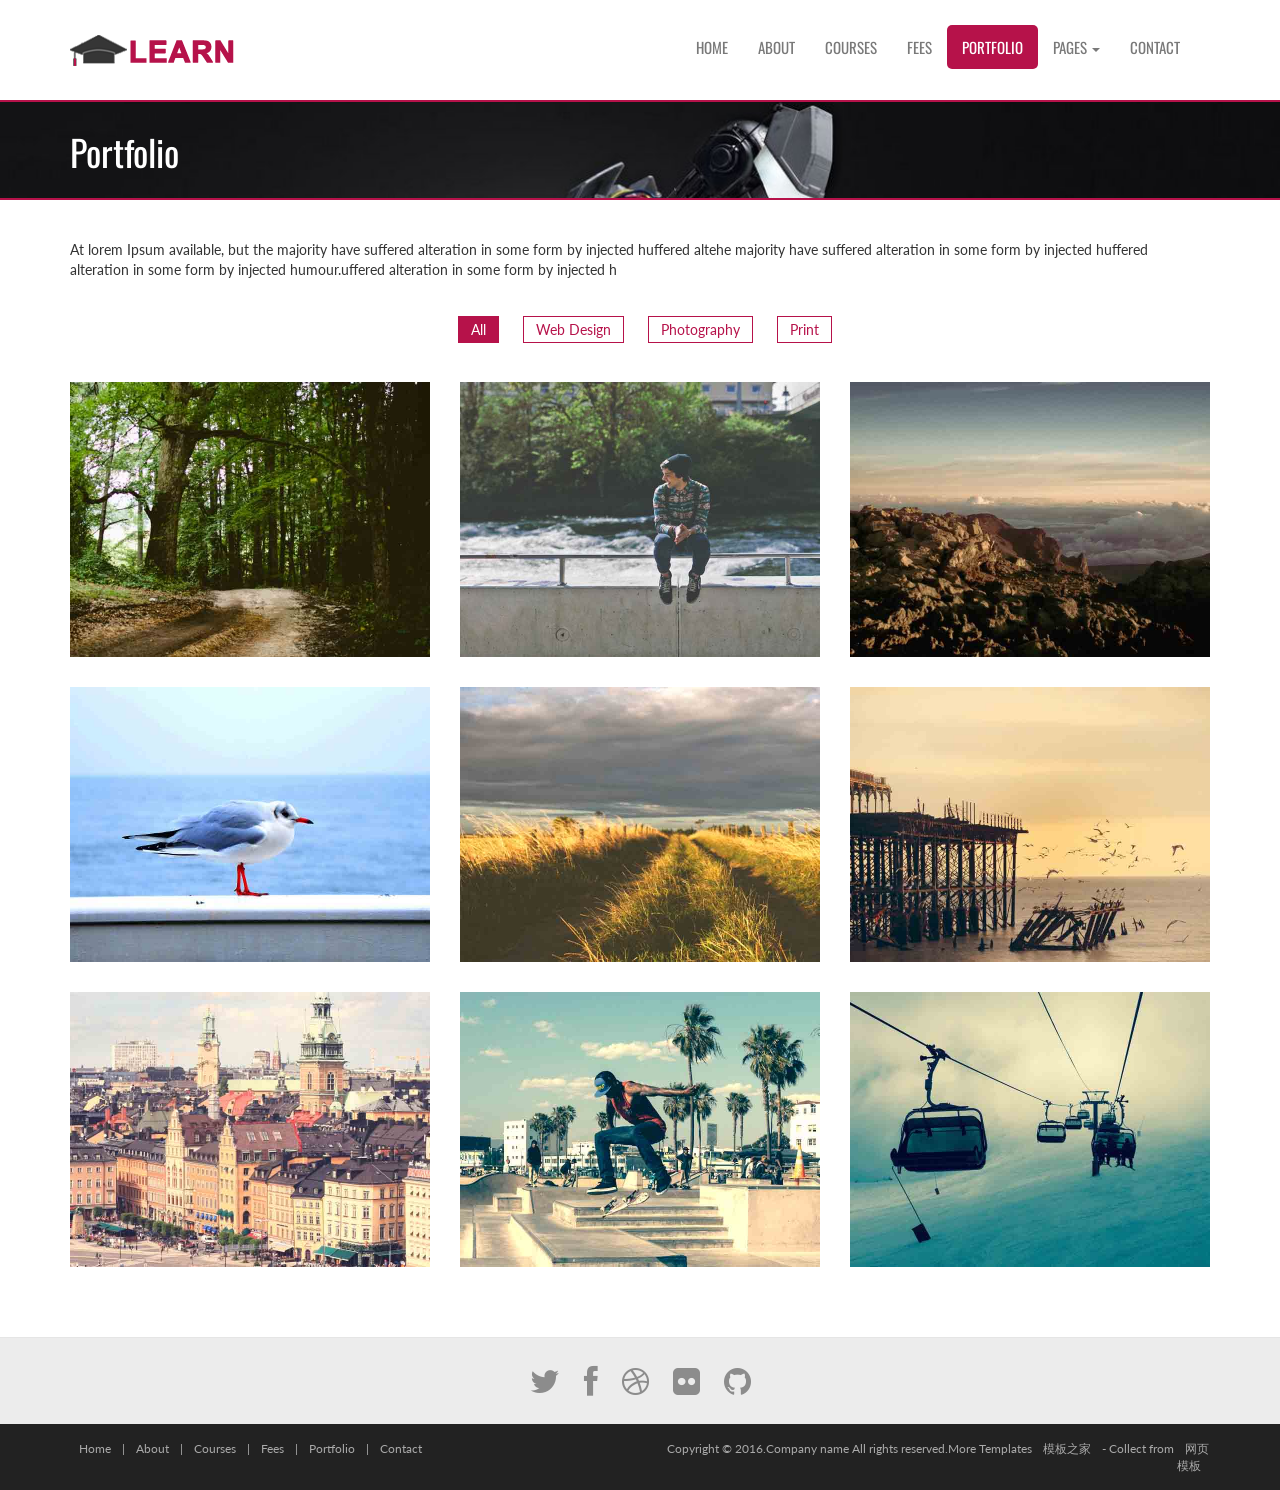
<file: public/home_res/portfolio.html>
<!DOCTYPE html>
<html lang="en">
<head>
	<meta charset="utf-8">
	<meta name="viewport" content="width=device-width, initial-scale=1.0">
	<meta name="description" content="Learn is a modern and fully responsive Template by WebThemez.">
	<meta name="author" content="">
	<title>Learn</title>
	<link rel="favicon" href="assets/images/favicon.png">
	<link rel="stylesheet" media="screen" href="https://fonts.googleapis.com/css?family=Open+Sans:300,400,700">
	<link rel="stylesheet" href="assets/css/bootstrap.min.css">
	<link rel="stylesheet" href="assets/css/font-awesome.min.css">
	<!-- Custom styles for our template -->
	<link rel="stylesheet" href="assets/css/bootstrap-theme.css" media="screen">
	<link rel="stylesheet" type="text/css" href="assets/css/isotope.css" media="screen" />
	<link rel="stylesheet" href="assets/js/fancybox/jquery.fancybox.css" type="text/css" media="screen" />
	<link rel="stylesheet" href="assets/css/style.css">
	<!-- HTML5 shim and Respond.js IE8 support of HTML5 elements and media queries -->
	<!--[if lt IE 9]>
	<script src="assets/js/html5shiv.js"></script>
	<script src="assets/js/respond.min.js"></script>
	<![endif]-->
</head>

<body>
	<!-- Fixed navbar -->
	<div class="navbar navbar-inverse">
		<div class="container">
			<div class="navbar-header">
				<!-- Button for smallest screens -->
				<button type="button" class="navbar-toggle" data-toggle="collapse" data-target=".navbar-collapse"><span class="icon-bar"></span><span class="icon-bar"></span><span class="icon-bar"></span></button>
				<a class="navbar-brand" href="index.html">
					<img src="assets/images/logo.png" alt="Techro HTML5 template"></a>
			</div>
			<div class="navbar-collapse collapse">
				<ul class="nav navbar-nav pull-right mainNav">
					<li><a href="index.html">Home</a></li>
					<li><a href="about.html">About</a></li>
					<li><a href="courses.html">Courses</a></li>
					<li><a href="fees.html">Fees</a></li>
					<li class="active"><a href="portfolio.html">Portfolio</a></li>
					<li class="dropdown">
						<a href="#" class="dropdown-toggle" data-toggle="dropdown">Pages <b class="caret"></b></a>
						<ul class="dropdown-menu">
							<li><a href="sidebar-right.html">Right Sidebar</a></li>
							<li><a href="#">Dummy Link1</a></li>
							<li><a href="#">Dummy Link2</a></li>
							<li><a href="#">Dummy Link3</a></li>
						</ul>
					</li>
					<li><a href="contact.html">Contact</a></li>
				</ul>
			</div>
			<!--/.nav-collapse -->
		</div>
	</div>
	<!-- /.navbar -->

	<header id="head" class="secondary">
		<div class="container">
			<div class="row">
				<div class="col-sm-8">
					<h1>Portfolio</h1>
				</div>
			</div>
		</div>
	</header>

	<!-- container -->
	<section class="container">
		<div class="row">
			<div class="col-md-12">
				<section id="portfolio" class="page-section section appear clearfix">
					<br />
					<br />
					<p>
						At lorem Ipsum available, but the majority have suffered alteration in some form by injected huffered altehe majority have suffered alteration in some form by injected huffered alteration in some form by injected humour.uffered alteration in some form by injected h
					<br />
						<br />
					</p>


					<div class="row">
						<nav id="filter" class="col-md-12 text-center">
							<ul>
								<li><a href="#" class="current btn-theme btn-small" data-filter="*">All</a></li>
								<li><a href="#" class="btn-theme btn-small" data-filter=".webdesign">Web Design</a></li>
								<li><a href="#" class="btn-theme btn-small" data-filter=".photography">Photography</a></li>
								<li><a href="#" class="btn-theme btn-small" data-filter=".print">Print</a></li>
							</ul>
						</nav>
						<div class="col-md-12">
							<div class="row">
								<div class="portfolio-items isotopeWrapper clearfix" id="3">

									<article class="col-sm-4 isotopeItem webdesign">
										<div class="portfolio-item">
											<img src="assets/images/portfolio/img1.jpg" alt="" />
											<div class="portfolio-desc align-center">
												<div class="folio-info">
													<a href="assets/images/portfolio/img1.jpg" class="fancybox">
														<h5>Project Title</h5>
														<i class="fa fa-link fa-2x"></i></a>
												</div>
											</div>
										</div>
									</article>

									<article class="col-sm-4 isotopeItem photography">
										<div class="portfolio-item">
											<img src="assets/images/portfolio/img2.jpg" alt="" />
											<div class="portfolio-desc align-center">
												<div class="folio-info">
													<a href="assets/images/portfolio/img2.jpg" class="fancybox">
														<h5>Project Title</h5>
														<i class="fa fa-link fa-2x"></i></a>
												</div>
											</div>
										</div>
									</article>


									<article class="col-sm-4 isotopeItem photography">
										<div class="portfolio-item">
											<img src="assets/images/portfolio/img3.jpg" alt="" />
											<div class="portfolio-desc align-center">
												<div class="folio-info">
													<a href="assets/images/portfolio/img3.jpg" class="fancybox">
														<h5>Project Title</h5>
														<i class="fa fa-link fa-2x"></i></a>
												</div>
											</div>
										</div>
									</article>

									<article class="col-sm-4 isotopeItem print">
										<div class="portfolio-item">
											<img src="assets/images/portfolio/img4.jpg" alt="" />
											<div class="portfolio-desc align-center">
												<div class="folio-info">
													<a href="assets/images/portfolio/img4.jpg" class="fancybox">
														<h5>Project Title</h5>
														<i class="fa fa-link fa-2x"></i></a>
												</div>
											</div>
										</div>
									</article>

									<article class="col-sm-4 isotopeItem photography">
										<div class="portfolio-item">
											<img src="assets/images/portfolio/img5.jpg" alt="" />
											<div class="portfolio-desc align-center">
												<div class="folio-info">
													<a href="assets/images/portfolio/img5.jpg" class="fancybox">
														<h5>Project Title</h5>
														<i class="fa fa-link fa-2x"></i></a>
												</div>
											</div>
										</div>
									</article>

									<article class="col-sm-4 isotopeItem webdesign">
										<div class="portfolio-item">
											<img src="assets/images/portfolio/img6.jpg" alt="" />
											<div class="portfolio-desc align-center">
												<div class="folio-info">
													<a href="assets/images/portfolio/img6.jpg" class="fancybox">
														<h5>Project Title</h5>
														<i class="fa fa-link fa-2x"></i></a>
												</div>
											</div>
										</div>
									</article>

									<article class="col-sm-4 isotopeItem print">
										<div class="portfolio-item">
											<img src="assets/images/portfolio/img7.jpg" alt="" />
											<div class="portfolio-desc align-center">
												<div class="folio-info">
													<a href="images/portfolio/img7.jpg" class="fancybox">
														<h5>Project Title</h5>
														<i class="fa fa-link fa-2x"></i></a>
												</div>
											</div>
										</div>
									</article>

									<article class="col-sm-4 isotopeItem photography">
										<div class="portfolio-item">
											<img src="assets/images/portfolio/img8.jpg" alt="" />
											<div class="portfolio-desc align-center">
												<div class="folio-info">
													<a href="images/portfolio/img8.jpg" class="fancybox">
														<h5>Project Title</h5>
														<i class="fa fa-link fa-2x"></i></a>
												</div>
											</div>
										</div>
									</article>

									<article class="col-sm-4 isotopeItem print">
										<div class="portfolio-item">
											<img src="assets/images/portfolio/img9.jpg" alt="" />
											<div class="portfolio-desc align-center">
												<div class="folio-info">
													<a href="images/portfolio/img9.jpg" class="fancybox">
														<h5>Project Title</h5>
														<i class="fa fa-link fa-2x"></i></a>
												</div>
											</div>
										</div>
									</article>
								</div>

							</div>


						</div>
					</div>

				</section>
			</div>
		</div>

	</section>
	<!-- /container -->

	<footer id="footer">
		<div class="container">
			<div class="social text-center">
				<a href="#"><i class="fa fa-twitter"></i></a>
				<a href="#"><i class="fa fa-facebook"></i></a>
				<a href="#"><i class="fa fa-dribbble"></i></a>
				<a href="#"><i class="fa fa-flickr"></i></a>
				<a href="#"><i class="fa fa-github"></i></a>
			</div>

			<div class="clear"></div>
			<!--CLEAR FLOATS-->
		</div>
		<div class="footer2">
			<div class="container">
				<div class="row">

					<div class="col-md-6 panel">
						<div class="panel-body">
							<p class="simplenav">
								<a href="index.html">Home</a> | 
								<a href="about.html">About</a> |
								<a href="courses.html">Courses</a> |
								<a href="fees.html">Fees</a> |
								<a href="portfolio.html">Portfolio</a> |
								<a href="contact.html">Contact</a>
							</p>
						</div>
					</div>

					<div class="col-md-6 panel">
						<div class="panel-body">
							<p class="text-right">
								Copyright &copy; 2016.Company name All rights reserved.More Templates <a href="http://www.cssmoban.com/" target="_blank" title="模板之家">模板之家</a> - Collect from <a href="http://www.cssmoban.com/" title="网页模板" target="_blank">网页模板</a>
							</p>
						</div>
					</div>

				</div>
				<!-- /row of panels -->
			</div>
		</div>
	</footer>



	<!-- JavaScript libs are placed at the end of the document so the pages load faster -->
	<script src="https://ajax.googleapis.com/ajax/libs/jquery/1.10.2/jquery.min.js"></script>
	<script src="http://netdna.bootstrapcdn.com/bootstrap/3.0.0/js/bootstrap.min.js"></script>
	<script src="assets/js/jquery.cslider.js"></script>
	<script src="assets/js/jquery.isotope.min.js"></script>
	<script src="assets/js/fancybox/jquery.fancybox.pack.js" type="text/javascript"></script>
	<script src="assets/js/custom.js"></script>
</body>
</html>
</file>
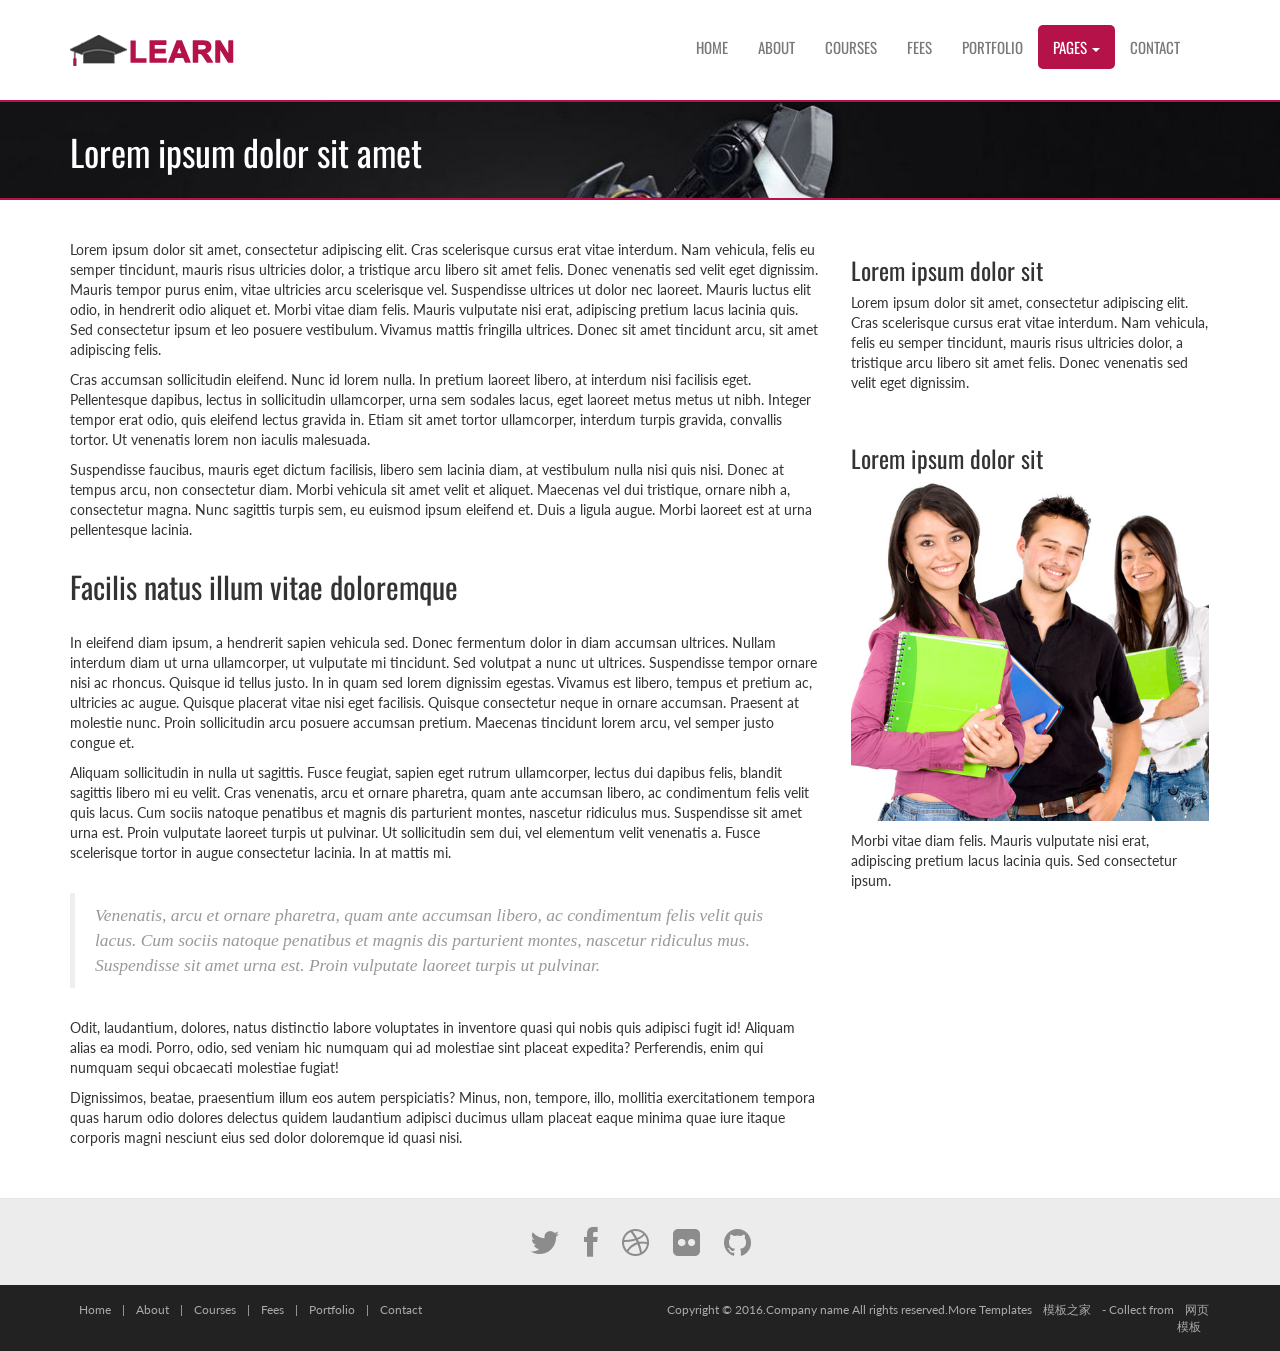
<file: public/home_res/sidebar-right.html>
<!DOCTYPE html>
<html lang="en">
<head>
	<meta charset="utf-8">
	<meta name="viewport" content="width=device-width, initial-scale=1.0">
	<meta name="description" content="Learn is a modern and fully responsive Template by WebThemez.">
	<meta name="author" content="">
	<title>Learn</title>
	<link rel="favicon" href="assets/images/favicon.png">
	<link rel="stylesheet" media="screen" href="https://fonts.googleapis.com/css?family=Open+Sans:300,400,700">
	<link rel="stylesheet" href="assets/css/bootstrap.min.css">
	<link rel="stylesheet" href="assets/css/font-awesome.min.css">
	<!-- Custom styles-->
	<link rel="stylesheet" href="assets/css/bootstrap-theme.css" media="screen">
	<link rel="stylesheet" href="assets/css/style.css">
	<!-- HTML5 shim and Respond.js IE8 support of HTML5 elements and media queries -->
	<!--[if lt IE 9]>
	<script src="assets/js/html5shiv.js"></script>
	<script src="assets/js/respond.min.js"></script>
	<![endif]-->
</head>

<body>
	<!-- Fixed navbar -->
	<div class="navbar navbar-inverse">
		<div class="container">
			<div class="navbar-header">
				<!-- Button for smallest screens -->
				<button type="button" class="navbar-toggle" data-toggle="collapse" data-target=".navbar-collapse"><span class="icon-bar"></span><span class="icon-bar"></span><span class="icon-bar"></span></button>
				<a class="navbar-brand" href="index.html">
					<img src="assets/images/logo.png" alt="Techro HTML5 template"></a>
			</div>
			<div class="navbar-collapse collapse">
				<ul class="nav navbar-nav pull-right mainNav">
					<li><a href="index.html">Home</a></li>
					<li><a href="about.html">About</a></li>
					<li><a href="courses.html">Courses</a></li>
					<li><a href="fees.html">Fees</a></li>
					<li><a href="portfolio.html">Portfolio</a></li>
					<li class="dropdown active">
						<a href="#" class="dropdown-toggle" data-toggle="dropdown">Pages <b class="caret"></b></a>
						<ul class="dropdown-menu">
							<li><a href="sidebar-right.html">Right Sidebar</a></li>
							<li><a href="#">Dummy Link1</a></li>
							<li><a href="#">Dummy Link2</a></li>
							<li><a href="#">Dummy Link3</a></li>
						</ul>
					</li>
					<li><a href="contact.html">Contact</a></li>
				</ul>
			</div>
			<!--/.nav-collapse -->
		</div>
	</div>
	<!-- /.navbar -->

	<header id="head" class="secondary">
		<div class="container">
			<div class="row">
				<div class="col-sm-8">
					<h1>Lorem ipsum dolor sit amet</h1>
				</div>
			</div>
		</div>
	</header>

	<!-- container -->
	<section class="container">

		<div class="row">

			<!-- Article main content -->
			<article class="col-md-8 maincontent">
				<br />
				<br />
				<p>Lorem ipsum dolor sit amet, consectetur adipiscing elit. Cras scelerisque cursus erat vitae interdum. Nam vehicula, felis eu semper tincidunt, mauris risus ultricies dolor, a tristique arcu libero sit amet felis. Donec venenatis sed velit eget dignissim. Mauris tempor purus enim, vitae ultricies arcu scelerisque vel. Suspendisse ultrices ut dolor nec laoreet. Mauris luctus elit odio, in hendrerit odio aliquet et. Morbi vitae diam felis. Mauris vulputate nisi erat, adipiscing pretium lacus lacinia quis. Sed consectetur ipsum et leo posuere vestibulum. Vivamus mattis fringilla ultrices. Donec sit amet tincidunt arcu, sit amet adipiscing felis.</p>

				<p>Cras accumsan sollicitudin eleifend. Nunc id lorem nulla. In pretium laoreet libero, at interdum nisi facilisis eget. Pellentesque dapibus, lectus in sollicitudin ullamcorper, urna sem sodales lacus, eget laoreet metus metus ut nibh. Integer tempor erat odio, quis eleifend lectus gravida in. Etiam sit amet tortor ullamcorper, interdum turpis gravida, convallis tortor. Ut venenatis lorem non iaculis malesuada.</p>

				<p>Suspendisse faucibus, mauris eget dictum facilisis, libero sem lacinia diam, at vestibulum nulla nisi quis nisi. Donec at tempus arcu, non consectetur diam. Morbi vehicula sit amet velit et aliquet. Maecenas vel dui tristique, ornare nibh a, consectetur magna. Nunc sagittis turpis sem, eu euismod ipsum eleifend et. Duis a ligula augue. Morbi laoreet est at urna pellentesque lacinia.</p>

				<h2>Facilis natus illum vitae doloremque</h2>
				<p>In eleifend diam ipsum, a hendrerit sapien vehicula sed. Donec fermentum dolor in diam accumsan ultrices. Nullam interdum diam ut urna ullamcorper, ut vulputate mi tincidunt. Sed volutpat a nunc ut ultrices. Suspendisse tempor ornare nisi ac rhoncus. Quisque id tellus justo. In in quam sed lorem dignissim egestas. Vivamus est libero, tempus et pretium ac, ultricies ac augue. Quisque placerat vitae nisi eget facilisis. Quisque consectetur neque in ornare accumsan. Praesent at molestie nunc. Proin sollicitudin arcu posuere accumsan pretium. Maecenas tincidunt lorem arcu, vel semper justo congue et.</p>

				<p>Aliquam sollicitudin in nulla ut sagittis. Fusce feugiat, sapien eget rutrum ullamcorper, lectus dui dapibus felis, blandit sagittis libero mi eu velit. Cras venenatis, arcu et ornare pharetra, quam ante accumsan libero, ac condimentum felis velit quis lacus. Cum sociis natoque penatibus et magnis dis parturient montes, nascetur ridiculus mus. Suspendisse sit amet urna est. Proin vulputate laoreet turpis ut pulvinar. Ut sollicitudin sem dui, vel elementum velit venenatis a. Fusce scelerisque tortor in augue consectetur lacinia. In at mattis mi.</p>

				<blockquote>Venenatis, arcu et ornare pharetra, quam ante accumsan libero, ac condimentum felis velit quis lacus. Cum sociis natoque penatibus et magnis dis parturient montes, nascetur ridiculus mus. Suspendisse sit amet urna est. Proin vulputate laoreet turpis ut pulvinar.</blockquote>
				<p>Odit, laudantium, dolores, natus distinctio labore voluptates in inventore quasi qui nobis quis adipisci fugit id! Aliquam alias ea modi. Porro, odio, sed veniam hic numquam qui ad molestiae sint placeat expedita? Perferendis, enim qui numquam sequi obcaecati molestiae fugiat!</p>
				<p>Dignissimos, beatae, praesentium illum eos autem perspiciatis? Minus, non, tempore, illo, mollitia exercitationem tempora quas harum odio dolores delectus quidem laudantium adipisci ducimus ullam placeat eaque minima quae iure itaque corporis magni nesciunt eius sed dolor doloremque id quasi nisi.</p>
			</article>
			<!-- /Article -->

			<!-- Sidebar -->
			<aside class="col-md-4 sidebar sidebar-right">

				<div class="row panel">
					<div class="col-xs-12">
						<h3>Lorem ipsum dolor sit</h3>
						<p>Lorem ipsum dolor sit amet, consectetur adipiscing elit. Cras scelerisque cursus erat vitae interdum. Nam vehicula, felis eu semper tincidunt, mauris risus ultricies dolor, a tristique arcu libero sit amet felis. Donec venenatis sed velit eget dignissim.</p>
					</div>
				</div>
				<div class="row panel">
					<div class="col-xs-12">
						<h3>Lorem ipsum dolor sit</h3>
						<p>
							<img src="assets/images/1.jpg" alt="">
						</p>
						<p>Morbi vitae diam felis. Mauris vulputate nisi erat, adipiscing pretium lacus lacinia quis. Sed consectetur ipsum.</p>
					</div>
				</div>

			</aside>
			<!-- /Sidebar -->

		</div>
	</section>
	<!-- /container -->

	<footer id="footer">
		<div class="container">
			<div class="social text-center">
				<a href="#"><i class="fa fa-twitter"></i></a>
				<a href="#"><i class="fa fa-facebook"></i></a>
				<a href="#"><i class="fa fa-dribbble"></i></a>
				<a href="#"><i class="fa fa-flickr"></i></a>
				<a href="#"><i class="fa fa-github"></i></a>
			</div>

			<div class="clear"></div>
			<!--CLEAR FLOATS-->
		</div>
		<div class="footer2">
			<div class="container">
				<div class="row">

					<div class="col-md-6 panel">
						<div class="panel-body">
							<p class="simplenav">
								<a href="index.html">Home</a> | 
								<a href="about.html">About</a> |
								<a href="courses.html">Courses</a> |
								<a href="fees.html">Fees</a> |
								<a href="portfolio.html">Portfolio</a> |
								<a href="contact.html">Contact</a>
							</p>
						</div>
					</div>

					<div class="col-md-6 panel">
						<div class="panel-body">
							<p class="text-right">
								Copyright &copy; 2016.Company name All rights reserved.More Templates <a href="http://www.cssmoban.com/" target="_blank" title="模板之家">模板之家</a> - Collect from <a href="http://www.cssmoban.com/" title="网页模板" target="_blank">网页模板</a>
							</p>
						</div>
					</div>

				</div>
				<!-- /row of panels -->
			</div>
		</div>
	</footer>


	<!-- JavaScript libs are placed at the end of the document so the pages load faster -->
	<script src="https://ajax.googleapis.com/ajax/libs/jquery/1.10.2/jquery.min.js"></script>
	<script src="http://netdna.bootstrapcdn.com/bootstrap/3.0.0/js/bootstrap.min.js"></script>
	<script src="assets/js/custom.js"></script>
</body>
</html>
</file>
<file: public/home_res/assets/css/da-slider.css>
.da-slider {
	width: 100%;
	min-width: 520px;
	height: 320px;
	position: relative;
	margin: 0% auto;
	overflow: hidden;
	/*background: transparent url(../images/waves.gif) repeat 0% 0%;
	border-top: 8px solid #efc34a;
	border-bottom: 8px solid #efc34a;
	box-shadow: 0px 1px 1px rgba(0,0,0,0.2), 0px -2px 1px #fff;*/
	-webkit-transition: background-position 1s ease-out 0.3s;
	-moz-transition: background-position 1s ease-out 0.3s;
	-o-transition: background-position 1s ease-out 0.3s;
	-ms-transition: background-position 1s ease-out 0.3s;
	transition: background-position 1s ease-out 0.3s;
}

.da-slide {
	position: absolute;
	width: 100%;
	height: 100%;
	top: 0px;
	left: 0px;
	text-align: left;
}

.da-slide-current {
	z-index: 1000;
}

.da-slider-fb .da-slide {
	left: 100%;
}

	.da-slider-fb .da-slide.da-slide-current {
		left: 0px;
	}

.da-slide h2,
.da-slide p,
.da-slide .da-link,
.da-slide .da-img {
	position: absolute;
	opacity: 0;
	left: 110%;
}

.da-slider-fb .da-slide h2,
.da-slider-fb .da-slide p,
.da-slider-fb .da-slide .da-link {
	left: 10%;
	opacity: 1;
}

.da-slider-fb .da-slide .da-img {
	left: 60%;
	opacity: 1;
}

.da-slide h2 {
	color: #fff;
	font-size: 54px;
	width: 80%;
	top: 0px;
	white-space: nowrap;
	z-index: 10;
	text-shadow: 1px 1px 1px rgba(0,0,0,1);
	font-weight: normal;
}

.da-slide p {
	width: 80%;
	top: 115px;
	color: #fff;
	font-size: 24px;
	line-height: 26px;
	height: 80px;
	overflow: hidden;
	text-shadow: 1px 1px 1px rgba(0,0,0,1);
	font-weight: 400;
}

.da-slide .da-img {
	text-align: center;
	width: 30%;
	top: 70px;
	height: 256px;
	line-height: 320px;
	left: 110%; /*60%*/
}

.da-slide .da-link {
	top: 270px; /*depends on p height*/
	color: #fff;
	text-shadow: 1px 1px 1px rgba(0,0,0,0.2);
	border: 3px solid rgba(255,255,255,0.8);
	padding: 2px 20px 0px;
	font-size: 16px;
	line-height: 30px;
	width: auto;
	text-align: center;
	background: rgba(255,255,255,0.2);
}

	.da-slide .da-link:hover {
		background: rgba(255,255,255,0.3);
	}

.da-dots {
	width: 100%;
	position: absolute;
	text-align: center;
	left: 0px;
	bottom: 20px;
	z-index: 2000;
	-moz-user-select: none;
	-webkit-user-select: none;
}

	.da-dots span {
		display: inline-block;
		position: relative;
		width: 12px;
		height: 12px;
		border-radius: 50%;
		background: #fff;
		margin: 3px;
		cursor: pointer;
		box-shadow: 1px 1px 1px rgba(0,0,0,0.1) inset, 1px 1px 1px rgba(255,255,255,0.1);
	}

		.da-dots span.da-dots-current:after {
			content: '';
			width: 8px;
			height: 8px;
			position: absolute;
			top: 2px;
			left: 2px;
			border-radius: 50%;
		}

.da-arrows {
	-moz-user-select: none;
	-webkit-user-select: none;
}

	.da-arrows span {
		position: absolute;
		top: 20%;
		height: 30px;
		width: 30px;
		border-radius: 50%;
		cursor: pointer;
		z-index: 2000;
		opacity: 0;
		background: transparent;
		-webkit-transition: opacity 0.4s ease-in-out-out 0.2s;
		-moz-transition: opacity 0.4s ease-in-out-out 0.2s;
		-o-transition: opacity 0.4s ease-in-out-out 0.2s;
		-ms-transition: opacity 0.4s ease-in-out-out 0.2s;
		transition: opacity 0.4s ease-in-out-out 0.2s;
	}

.da-slider:hover .da-arrows span {
	opacity: 1;
}

.da-arrows span:after {
	content: '';
	position: absolute;
	width: 31px;
	height: 38px;
	top: 5px;
	left: 5px;
	background: transparent url(../images/arrows.png) no-repeat top left;
	border-radius: 50%;
	box-shadow: 1px 1px 2px rgba(0,0,0,0.1);
}

.da-arrows span:hover:after {
}

.da-arrows span:active:after {
}

.da-arrows span.da-arrows-next:after {
	background-position: top right;
}

.da-arrows span.da-arrows-prev {
	left: 15px;
}

.da-arrows span.da-arrows-next {
	right: 15px;
}

.da-slide-current h2,
.da-slide-current p,
.da-slide-current .da-link {
	left: 10%;
	opacity: 1;
}

.da-slide-current .da-img {
	left: 60%;
	opacity: 1;
}
/* Animation classes and animations */

/* Slide in from the right*/
.da-slide-fromright h2 {
	-webkit-animation: fromRightAnim1 0.6s ease-in-out 0.8s both;
	-moz-animation: fromRightAnim1 0.6s ease-in-out 0.8s both;
	-o-animation: fromRightAnim1 0.6s ease-in-out 0.8s both;
	-ms-animation: fromRightAnim1 0.6s ease-in-out 0.8s both;
	animation: fromRightAnim1 0.6s ease-in-out 0.8s both;
}

.da-slide-fromright p {
	-webkit-animation: fromRightAnim2 0.6s ease-in-out 0.8s both;
	-moz-animation: fromRightAnim2 0.6s ease-in-out 0.8s both;
	-o-animation: fromRightAnim2 0.6s ease-in-out 0.8s both;
	-ms-animation: fromRightAnim2 0.6s ease-in-out 0.8s both;
	animation: fromRightAnim2 0.6s ease-in-out 0.8s both;
}

.da-slide-fromright .da-link {
	-webkit-animation: fromRightAnim3 0.4s ease-in-out 1.2s both;
	-moz-animation: fromRightAnim3 0.4s ease-in-out 1.2s both;
	-o-animation: fromRightAnim3 0.4s ease-in-out 1.2s both;
	-ms-animation: fromRightAnim3 0.4s ease-in-out 1.2s both;
	animation: fromRightAnim3 0.4s ease-in-out 1.2s both;
}

.da-slide-fromright .da-img {
	-webkit-animation: fromRightAnim4 0.6s ease-in-out 0.8s both;
	-moz-animation: fromRightAnim4 0.6s ease-in-out 0.8s both;
	-o-animation: fromRightAnim4 0.6s ease-in-out 0.8s both;
	-ms-animation: fromRightAnim4 0.6s ease-in-out 0.8s both;
	animation: fromRightAnim4 0.6s ease-in-out 0.8s both;
}

@-webkit-keyframes fromRightAnim1 {
	0% {
		left: 110%;
		opacity: 0;
	}

	100% {
		left: 10%;
		opacity: 1;
	}
}

@-webkit-keyframes fromRightAnim2 {
	0% {
		left: 110%;
		opacity: 0;
	}

	100% {
		left: 10%;
		opacity: 1;
	}
}

@-webkit-keyframes fromRightAnim3 {
	0% {
		left: 110%;
		opacity: 0;
	}

	1% {
		left: 10%;
		opacity: 0;
	}

	100% {
		left: 10%;
		opacity: 1;
	}
}

@-webkit-keyframes fromRightAnim4 {
	0% {
		left: 110%;
		opacity: 0;
	}

	100% {
		left: 60%;
		opacity: 1;
	}
}

@-moz-keyframes fromRightAnim1 {
	0% {
		left: 110%;
		opacity: 0;
	}

	100% {
		left: 10%;
		opacity: 1;
	}
}

@-moz-keyframes fromRightAnim2 {
	0% {
		left: 110%;
		opacity: 0;
	}

	100% {
		left: 10%;
		opacity: 1;
	}
}

@-moz-keyframes fromRightAnim3 {
	0% {
		left: 110%;
		opacity: 0;
	}

	1% {
		left: 10%;
		opacity: 0;
	}

	100% {
		left: 10%;
		opacity: 1;
	}
}

@-moz-keyframes fromRightAnim4 {
	0% {
		left: 110%;
		opacity: 0;
	}

	100% {
		left: 60%;
		opacity: 1;
	}
}

@-o-keyframes fromRightAnim1 {
	0% {
		left: 110%;
		opacity: 0;
	}

	100% {
		left: 10%;
		opacity: 1;
	}
}

@-o-keyframes fromRightAnim2 {
	0% {
		left: 110%;
		opacity: 0;
	}

	100% {
		left: 10%;
		opacity: 1;
	}
}

@-o-keyframes fromRightAnim3 {
	0% {
		left: 110%;
		opacity: 0;
	}

	1% {
		left: 10%;
		opacity: 0;
	}

	100% {
		left: 10%;
		opacity: 1;
	}
}

@-o-keyframes fromRightAnim4 {
	0% {
		left: 110%;
		opacity: 0;
	}

	100% {
		left: 60%;
		opacity: 1;
	}
}

@-ms-keyframes fromRightAnim1 {
	0% {
		left: 110%;
		opacity: 0;
	}

	100% {
		left: 10%;
		opacity: 1;
	}
}

@-ms-keyframes fromRightAnim2 {
	0% {
		left: 110%;
		opacity: 0;
	}

	100% {
		left: 10%;
		opacity: 1;
	}
}

@-ms-keyframes fromRightAnim3 {
	0% {
		left: 110%;
		opacity: 0;
	}

	1% {
		left: 10%;
		opacity: 0;
	}

	100% {
		left: 10%;
		opacity: 1;
	}
}

@-ms-keyframes fromRightAnim4 {
	0% {
		left: 110%;
		opacity: 0;
	}

	100% {
		left: 60%;
		opacity: 1;
	}
}

@keyframes fromRightAnim1 {
	0% {
		left: 110%;
		opacity: 0;
	}

	100% {
		left: 10%;
		opacity: 1;
	}
}

@keyframes fromRightAnim2 {
	0% {
		left: 110%;
		opacity: 0;
	}

	100% {
		left: 10%;
		opacity: 1;
	}
}

@keyframes fromRightAnim3 {
	0% {
		left: 110%;
		opacity: 0;
	}

	1% {
		left: 10%;
		opacity: 0;
	}

	100% {
		left: 10%;
		opacity: 1;
	}
}

@keyframes fromRightAnim4 {
	0% {
		left: 110%;
		opacity: 0;
	}

	100% {
		left: 60%;
		opacity: 1;
	}
}
/* Slide in from the left*/
.da-slide-fromleft h2 {
	-webkit-animation: fromLeftAnim1 0.6s ease-in-out 0.6s both;
	-moz-animation: fromLeftAnim1 0.6s ease-in-out 0.6s both;
	-o-animation: fromLeftAnim1 0.6s ease-in-out 0.6s both;
	-ms-animation: fromLeftAnim1 0.6s ease-in-out 0.6s both;
	animation: fromLeftAnim1 0.6s ease-in-out 0.6s both;
}

.da-slide-fromleft p {
	-webkit-animation: fromLeftAnim2 0.6s ease-in-out 0.6s both;
	-moz-animation: fromLeftAnim2 0.6s ease-in-out 0.6s both;
	-o-animation: fromLeftAnim2 0.6s ease-in-out 0.6s both;
	-ms-animation: fromLeftAnim2 0.6s ease-in-out 0.6s both;
	animation: fromLeftAnim2 0.6s ease-in-out 0.6s both;
}

.da-slide-fromleft .da-link {
	-webkit-animation: fromLeftAnim3 0.4s ease-in-out 1.2s both;
	-moz-animation: fromLeftAnim3 0.4s ease-in-out 1.2s both;
	-o-animation: fromLeftAnim3 0.4s ease-in-out 1.2s both;
	-ms-animation: fromLeftAnim3 0.4s ease-in-out 1.2s both;
	animation: fromLeftAnim3 0.4s ease-in-out 1.2s both;
}

.da-slide-fromleft .da-img {
	-webkit-animation: fromLeftAnim4 0.6s ease-in-out 0.6s both;
	-moz-animation: fromLeftAnim4 0.6s ease-in-out 0.6s both;
	-o-animation: fromLeftAnim4 0.6s ease-in-out 0.6s both;
	-ms-animation: fromLeftAnim4 0.6s ease-in-out 0.6s both;
	animation: fromLeftAnim4 0.6s ease-in-out 0.6s both;
}

@-webkit-keyframes fromLeftAnim1 {
	0% {
		left: -110%;
		opacity: 0;
	}

	100% {
		left: 10%;
		opacity: 1;
	}
}

@-webkit-keyframes fromLeftAnim2 {
	0% {
		left: -110%;
		opacity: 0;
	}

	100% {
		left: 10%;
		opacity: 1;
	}
}

@-webkit-keyframes fromLeftAnim3 {
	0% {
		left: -110%;
		opacity: 0;
	}

	1% {
		left: 10%;
		opacity: 0;
	}

	100% {
		left: 10%;
		opacity: 1;
	}
}

@-webkit-keyframes fromLeftAnim4 {
	0% {
		left: -110%;
		opacity: 0;
	}

	100% {
		left: 60%;
		opacity: 1;
	}
}

@-moz-keyframes fromLeftAnim1 {
	0% {
		left: -110%;
		opacity: 0;
	}

	100% {
		left: 10%;
		opacity: 1;
	}
}

@-moz-keyframes fromLeftAnim2 {
	0% {
		left: -110%;
		opacity: 0;
	}

	100% {
		left: 10%;
		opacity: 1;
	}
}

@-moz-keyframes fromLeftAnim3 {
	0% {
		left: -110%;
		opacity: 0;
	}

	1% {
		left: 10%;
		opacity: 0;
	}

	100% {
		left: 10%;
		opacity: 1;
	}
}

@-moz-keyframes fromLeftAnim4 {
	0% {
		left: -110%;
		opacity: 0;
	}

	100% {
		left: 60%;
		opacity: 1;
	}
}

@-o-keyframes fromLeftAnim1 {
	0% {
		left: -110%;
		opacity: 0;
	}

	100% {
		left: 10%;
		opacity: 1;
	}
}

@-o-keyframes fromLeftAnim2 {
	0% {
		left: -110%;
		opacity: 0;
	}

	100% {
		left: 10%;
		opacity: 1;
	}
}

@-o-keyframes fromLeftAnim3 {
	0% {
		left: -110%;
		opacity: 0;
	}

	1% {
		left: 10%;
		opacity: 0;
	}

	100% {
		left: 10%;
		opacity: 1;
	}
}

@-o-keyframes fromLeftAnim4 {
	0% {
		left: -110%;
		opacity: 0;
	}

	100% {
		left: 60%;
		opacity: 1;
	}
}

@-ms-keyframes fromLeftAnim1 {
	0% {
		left: -110%;
		opacity: 0;
	}

	100% {
		left: 10%;
		opacity: 1;
	}
}

@-ms-keyframes fromLeftAnim2 {
	0% {
		left: -110%;
		opacity: 0;
	}

	100% {
		left: 10%;
		opacity: 1;
	}
}

@-ms-keyframes fromLeftAnim3 {
	0% {
		left: -110%;
		opacity: 0;
	}

	1% {
		left: 10%;
		opacity: 0;
	}

	100% {
		left: 10%;
		opacity: 1;
	}
}

@-ms-keyframes fromLeftAnim4 {
	0% {
		left: -110%;
		opacity: 0;
	}

	100% {
		left: 60%;
		opacity: 1;
	}
}

@keyframes fromLeftAnim1 {
	0% {
		left: -110%;
		opacity: 0;
	}

	100% {
		left: 10%;
		opacity: 1;
	}
}

@keyframes fromLeftAnim2 {
	0% {
		left: -110%;
		opacity: 0;
	}

	100% {
		left: 10%;
		opacity: 1;
	}
}

@keyframes fromLeftAnim3 {
	0% {
		left: -110%;
		opacity: 0;
	}

	1% {
		left: 10%;
		opacity: 0;
	}

	100% {
		left: 10%;
		opacity: 1;
	}
}

@keyframes fromLeftAnim4 {
	0% {
		left: -110%;
		opacity: 0;
	}

	100% {
		left: 60%;
		opacity: 1;
	}
}
/* Slide out to the right */
.da-slide-toright h2 {
	-webkit-animation: toRightAnim1 0.6s ease-in-out 0.6s both;
	-moz-animation: toRightAnim1 0.6s ease-in-out 0.6s both;
	-o-animation: toRightAnim1 0.6s ease-in-out 0.6s both;
	-ms-animation: toRightAnim1 0.6s ease-in-out 0.6s both;
	animation: toRightAnim1 0.6s ease-in-out 0.6s both;
}

.da-slide-toright p {
	-webkit-animation: toRightAnim2 0.6s ease-in-out 0.3s both;
	-moz-animation: toRightAnim2 0.6s ease-in-out 0.3s both;
	-o-animation: toRightAnim2 0.6s ease-in-out 0.3s both;
	-ms-animation: toRightAnim2 0.6s ease-in-out 0.3s both;
	animation: toRightAnim2 0.6s ease-in-out 0.3s both;
}

.da-slide-toright .da-link {
	-webkit-animation: toRightAnim3 0.4s ease-in-out both;
	-moz-animation: toRightAnim3 0.4s ease-in-out both;
	-o-animation: toRightAnim3 0.4s ease-in-out both;
	-ms-animation: toRightAnim3 0.4s ease-in-out both;
	animation: toRightAnim3 0.4s ease-in-out both;
}

.da-slide-toright .da-img {
	-webkit-animation: toRightAnim4 0.6s ease-in-out both;
	-moz-animation: toRightAnim4 0.6s ease-in-out both;
	-o-animation: toRightAnim4 0.6s ease-in-out both;
	-ms-animation: toRightAnim4 0.6s ease-in-out both;
	animation: toRightAnim4 0.6s ease-in-out both;
}

@-webkit-keyframes toRightAnim1 {
	0% {
		left: 10%;
		opacity: 1;
	}

	100% {
		left: 100%;
		opacity: 0;
	}
}

@-webkit-keyframes toRightAnim2 {
	0% {
		left: 10%;
		opacity: 1;
	}

	100% {
		left: 100%;
		opacity: 0;
	}
}

@-webkit-keyframes toRightAnim3 {
	0% {
		left: 10%;
		opacity: 1;
	}

	99% {
		left: 10%;
		opacity: 0;
	}

	100% {
		left: 100%;
		opacity: 0;
	}
}

@-webkit-keyframes toRightAnim4 {
	0% {
		left: 60%;
		opacity: 1;
	}

	30% {
		left: 55%;
		opacity: 1;
	}

	100% {
		left: 100%;
		opacity: 0;
	}
}

@-moz-keyframes toRightAnim1 {
	0% {
		left: 10%;
		opacity: 1;
	}

	100% {
		left: 100%;
		opacity: 0;
	}
}

@-moz-keyframes toRightAnim2 {
	0% {
		left: 10%;
		opacity: 1;
	}

	100% {
		left: 100%;
		opacity: 0;
	}
}

@-moz-keyframes toRightAnim3 {
	0% {
		left: 10%;
		opacity: 1;
	}

	99% {
		left: 10%;
		opacity: 0;
	}

	100% {
		left: 100%;
		opacity: 0;
	}
}

@-moz-keyframes toRightAnim4 {
	0% {
		left: 60%;
		opacity: 1;
	}

	30% {
		left: 55%;
		opacity: 1;
	}

	100% {
		left: 100%;
		opacity: 0;
	}
}

@-o-keyframes toRightAnim1 {
	0% {
		left: 10%;
		opacity: 1;
	}

	100% {
		left: 100%;
		opacity: 0;
	}
}

@-o-keyframes toRightAnim2 {
	0% {
		left: 10%;
		opacity: 1;
	}

	100% {
		left: 100%;
		opacity: 0;
	}
}

@-o-keyframes toRightAnim3 {
	0% {
		left: 10%;
		opacity: 1;
	}

	99% {
		left: 10%;
		opacity: 0;
	}

	100% {
		left: 100%;
		opacity: 0;
	}
}

@-o-keyframes toRightAnim4 {
	0% {
		left: 60%;
		opacity: 1;
	}

	30% {
		left: 55%;
		opacity: 1;
	}

	100% {
		left: 100%;
		opacity: 0;
	}
}

@-ms-keyframes toRightAnim1 {
	0% {
		left: 10%;
		opacity: 1;
	}

	100% {
		left: 100%;
		opacity: 0;
	}
}

@-ms-keyframes toRightAnim2 {
	0% {
		left: 10%;
		opacity: 1;
	}

	100% {
		left: 100%;
		opacity: 0;
	}
}

@-ms-keyframes toRightAnim3 {
	0% {
		left: 10%;
		opacity: 1;
	}

	99% {
		left: 10%;
		opacity: 0;
	}

	100% {
		left: 100%;
		opacity: 0;
	}
}

@-ms-keyframes toRightAnim4 {
	0% {
		left: 60%;
		opacity: 1;
	}

	30% {
		left: 55%;
		opacity: 1;
	}

	100% {
		left: 100%;
		opacity: 0;
	}
}

@keyframes toRightAnim1 {
	0% {
		left: 10%;
		opacity: 1;
	}

	100% {
		left: 100%;
		opacity: 0;
	}
}

@keyframes toRightAnim2 {
	0% {
		left: 10%;
		opacity: 1;
	}

	100% {
		left: 100%;
		opacity: 0;
	}
}

@keyframes toRightAnim3 {
	0% {
		left: 10%;
		opacity: 1;
	}

	99% {
		left: 10%;
		opacity: 0;
	}

	100% {
		left: 100%;
		opacity: 0;
	}
}

@keyframes toRightAnim4 {
	0% {
		left: 60%;
		opacity: 1;
	}

	30% {
		left: 55%;
		opacity: 1;
	}

	100% {
		left: 100%;
		opacity: 0;
	}
}
/* Slide out to the left*/
.da-slide-toleft h2 {
	-webkit-animation: toLeftAnim1 0.6s ease-in-out both;
	-moz-animation: toLeftAnim1 0.6s ease-in-out both;
	-o-animation: toLeftAnim1 0.6s ease-in-out both;
	-ms-animation: toLeftAnim1 0.6s ease-in-out both;
	animation: toLeftAnim1 0.6s ease-in-out both;
}

.da-slide-toleft p {
	-webkit-animation: toLeftAnim2 0.6s ease-in-out 0.3s both;
	-moz-animation: toLeftAnim2 0.6s ease-in-out 0.3s both;
	-o-animation: toLeftAnim2 0.6s ease-in-out 0.3s both;
	-ms-animation: toLeftAnim2 0.6s ease-in-out 0.3s both;
	animation: toLeftAnim2 0.6s ease-in-out 0.3s both;
}

.da-slide-toleft .da-link {
	-webkit-animation: toLeftAnim3 0.6s ease-in-out 0.6s both;
	-moz-animation: toLeftAnim3 0.6s ease-in-out 0.6s both;
	-o-animation: toLeftAnim3 0.6s ease-in-out 0.6s both;
	-ms-animation: toLeftAnim3 0.6s ease-in-out 0.6s both;
	animation: toLeftAnim3 0.6s ease-in-out 0.6s both;
}

.da-slide-toleft .da-img {
	-webkit-animation: toLeftAnim4 0.6s ease-in-out 0.5s both;
	-moz-animation: toLeftAnim4 0.6s ease-in-out 0.5s both;
	-o-animation: toLeftAnim4 0.6s ease-in-out 0.5s both;
	-ms-animation: toLeftAnim4 0.6s ease-in-out 0.5s both;
	animation: toLeftAnim4 0.6s ease-in-out 0.5s both;
}

@-webkit-keyframes toLeftAnim1 {
	0% {
		left: 10%;
		opacity: 1;
	}

	30% {
		left: 15%;
		opacity: 1;
	}

	100% {
		left: -50%;
		opacity: 0;
	}
}

@-webkit-keyframes toLeftAnim2 {
	0% {
		left: 10%;
		opacity: 1;
	}

	30% {
		left: 15%;
		opacity: 1;
	}

	100% {
		left: -50%;
		opacity: 0;
	}
}

@-webkit-keyframes toLeftAnim3 {
	0% {
		left: 10%;
		opacity: 1;
	}

	100% {
		left: -50%;
		opacity: 0;
	}
}

@-webkit-keyframes toLeftAnim4 {
	0% {
		left: 60%;
		opacity: 1;
	}

	70% {
		left: 30%;
		opacity: 0;
	}

	100% {
		left: -50%;
		opacity: 0;
	}
}

@-moz-keyframes toLeftAnim1 {
	0% {
		left: 10%;
		opacity: 1;
	}

	30% {
		left: 15%;
		opacity: 1;
	}

	100% {
		left: -50%;
		opacity: 0;
	}
}

@-moz-keyframes toLeftAnim2 {
	0% {
		left: 10%;
		opacity: 1;
	}

	30% {
		left: 15%;
		opacity: 1;
	}

	100% {
		left: -50%;
		opacity: 0;
	}
}

@-moz-keyframes toLeftAnim3 {
	0% {
		left: 10%;
		opacity: 1;
	}

	100% {
		left: -50%;
		opacity: 0;
	}
}

@-moz-keyframes toLeftAnim4 {
	0% {
		left: 60%;
		opacity: 1;
	}

	70% {
		left: 30%;
		opacity: 0;
	}

	100% {
		left: -50%;
		opacity: 0;
	}
}

@-o-keyframes toLeftAnim1 {
	0% {
		left: 10%;
		opacity: 1;
	}

	30% {
		left: 15%;
		opacity: 1;
	}

	100% {
		left: -50%;
		opacity: 0;
	}
}

@-o-keyframes toLeftAnim2 {
	0% {
		left: 10%;
		opacity: 1;
	}

	30% {
		left: 15%;
		opacity: 1;
	}

	100% {
		left: -50%;
		opacity: 0;
	}
}

@-o-keyframes toLeftAnim3 {
	0% {
		left: 10%;
		opacity: 1;
	}

	100% {
		left: -50%;
		opacity: 0;
	}
}

@-o-keyframes toLeftAnim4 {
	0% {
		left: 60%;
		opacity: 1;
	}

	70% {
		left: 30%;
		opacity: 0;
	}

	100% {
		left: -50%;
		opacity: 0;
	}
}

@-ms-keyframes toLeftAnim1 {
	0% {
		left: 10%;
		opacity: 1;
	}

	30% {
		left: 15%;
		opacity: 1;
	}

	100% {
		left: -50%;
		opacity: 0;
	}
}

@-ms-keyframes toLeftAnim2 {
	0% {
		left: 10%;
		opacity: 1;
	}

	30% {
		left: 15%;
		opacity: 1;
	}

	100% {
		left: -50%;
		opacity: 0;
	}
}

@-ms-keyframes toLeftAnim3 {
	0% {
		left: 10%;
		opacity: 1;
	}

	100% {
		left: -50%;
		opacity: 0;
	}
}

@-ms-keyframes toLeftAnim4 {
	0% {
		left: 60%;
		opacity: 1;
	}

	70% {
		left: 30%;
		opacity: 0;
	}

	100% {
		left: -50%;
		opacity: 0;
	}
}

@keyframes toLeftAnim1 {
	0% {
		left: 10%;
		opacity: 1;
	}

	30% {
		left: 15%;
		opacity: 1;
	}

	100% {
		left: -50%;
		opacity: 0;
	}
}

@keyframes toLeftAnim2 {
	0% {
		left: 10%;
		opacity: 1;
	}

	30% {
		left: 15%;
		opacity: 1;
	}

	100% {
		left: -50%;
		opacity: 0;
	}
}

@keyframes toLeftAnim3 {
	0% {
		left: 10%;
		opacity: 1;
	}

	100% {
		left: -50%;
		opacity: 0;
	}
}

@keyframes toLeftAnim4 {
	0% {
		left: 60%;
		opacity: 1;
	}

	70% {
		left: 30%;
		opacity: 0;
	}

	100% {
		left: -50%;
		opacity: 0;
	}
}

@media (min-width: 768px) {
}

@media (max-width: 768px) {
	.da-slider {
		width: 100%;
		min-width: initial;
	}
}

@media (max-width: 480px) {
}
</file>
<file: public/home_res/assets/css/style.css>
@import url(https://fonts.googleapis.com/css?family=Oswald:400,700);
@import url(https://fonts.googleapis.com/css?family=Lato:400,700);
body {
	font-family: 'Lato', sans-serif;
	font-weight: normal;
}
/*General*/
h1, h2, h3, h4, h5, h6 {
	font-weight: normal;
	font-family: 'Oswald', sans-serif;
}
h1, .h1, h2, .h2, h3, .h3 {
	margin-top: 30px;
}
h2 {
	margin: 30px 0;
}
.navbar-toggle {
	background-color: rgba(0, 0, 0, 0.89);
}
.navbar-nav>li>a{
	padding-top: 12px;
padding-bottom: 12px;
font-family: 'Oswald', sans-serif;
font-weight: 400 !important;
	}
blockquote {
	font-style: italic;
	font-family: Georgia;
	color: #999;
	margin: 30px 0 30px;
}
label {
	color: #777;
}
.btn-inline {
	color: #b6124a;
font-size: 16px; 
font-weight: 600;
	}
.form-control {
display: block;
width: 100%;
height: 41px;
padding: 6px 12px;
font-size: 14px;
line-height: 2.428571;
color: #555;
background-color: #F7F7F7;
background-image: none;
border: 1px solid #ccc;
border-radius:0px;
}
.section-title{
	margin-bottom:20px;
	}
/* Header */
#head {
	background: #181015 url( ../images/bg_header_2.jpg) no-repeat;
	background-size: cover;
	min-height: 520px;
	text-align: center;
	color: white;
	font-weight: 300;
	position: relative;
	border-top:2px solid #b6124a;
	border-bottom: 2px solid #b6124a;
	background-position-x: center;
}
#head.secondary {
	height: 100px;
	min-height: 150px;
	padding-top: 0px;
}
#head .lead {
	font-size: 44px;
	margin-bottom: 6px;
	color: white;
	line-height: 1.15em;
}
#head .tagline {
	color: rgba(255,255,255,0.75);
	margin-bottom: 25px;
}
#head .tagline a {
	color: #fff;
}
#head .btn {
	margin-bottom: 10px;
}
#head .btn-default {
	text-shadow: none;
	background: transparent;
	color: rgba(255,255,255,.5);
	-webkit-box-shadow: inset 0px 0px 0px 3px rgba(255,255,255,.5);
	-moz-box-shadow: inset 0px 0px 0px 3px rgba(255,255,255,.5);
	box-shadow: inset 0px 0px 0px 3px rgba(255,255,255,.5);
	background: transparent;
}
#head .btn-default:hover,  #head .btn-default:focus {
	color: rgba(255,255,255,.8);
	-webkit-box-shadow: inset 0px 0px 0px 3px rgba(255,255,255,.8);
	-moz-box-shadow: inset 0px 0px 0px 3px rgba(255,255,255,.8);
	box-shadow: inset 0px 0px 0px 3px rgba(255,255,255,.8);
	background: transparent;
}
#head .btn-default:active,  #head .btn-default.active {
	color: #fff;
	-webkit-box-shadow: inset 0px 0px 0px 3px #fff;
	-moz-box-shadow: inset 0px 0px 0px 3px #fff;
	box-shadow: inset 0px 0px 0px 3px #fff;
	background: transparent;
}
.panel {
	margin-bottom: 0px;
	background-color: transparent;
	border: 1px solid transparent;
	border-radius: 0px;
	-webkit-box-shadow: none;
	box-shadow: none;
}
.panel-body {
	padding: 0px;
}
.btn-action, .btn-primary {
	color: #FFEFD7;
	background-image: -webkit-linear-gradient(top, #0ecfec 0%, #09bed9 100%);
	background-image: linear-gradient(to bottom, #0ecfec 0%, #09bed9 100%);
 filter: progid:DXImageTransform.Microsoft.gradient(startColorstr='#0ecfec22', endColorstr='#09bed900', GradientType=0);
 filter: progid:DXImageTransform.Microsoft.gradient(enabled = false);
	background-repeat: repeat-x;
	border: 0 none;
}
.btn-action:hover, .btn-primary:hover {
	background: #04a0b7;
}
.btn:hover, .btn:active {
color: #c0c0c0; 
}

ul, .list.custom-list ul {
margin: 0 0 11px;
list-style-type: none;
padding-left:10px;
}
.list.custom-list ul li {
margin: 0;
padding: 4px 0 5px 30px;
border-top: 1px solid #f2f2f2;
position: relative;
background: url(../images/arrow.png) no-repeat 0 11px;
}

.list.custom-list ul li a {
font: 14px/1.2em 'Roboto', sans-serif;
color: #b6124a;
text-transform: none;
display: inline;
position: relative;
}
.thumbnail {
position: relative;
margin: 0;
border-radius: 0;
box-shadow: none;
border: none;
padding: 0;
background: none;
}
.thumbnail time{
background: #b6124a;
padding: 5px 0;
display: block;
text-indent: 12px;
color: #fff;
}
.thumbnail .caption {
padding: 9px;
color: #333;
background: #DDD;
}
.thumbnail .caption:hover {
padding: 9px;
color: #fff;
background: #777;
}
.thumbnail .caption a {
font: 20px;
}
.slideUp {
	top: -100px;
}
.navbar-inverse {
	background: #fff;
}
.navbar-inverse {
	border: none;
}
.navbar-inverse .navbar-nav > li > a, .navbar-inverse .navbar-nav > .open ul > a {
	color: #797979;
	font-size: 15px;
	font-weight: 900;
	text-transform: uppercase;
}
.navbar-inverse .navbar-nav > li > a:hover, .navbar-inverse .navbar-nav > li > a:focus, .navbar-inverse .navbar-nav > .open > a:hover, .navbar-inverse .navbar-nav > .open > a:focus {
	background: none;
	color: #b6124a !important;
}
.navbar-inverse .navbar-nav > .active > a {
	background: #b6124a;
color: #FFFFFF;
border-radius: 5px;
}
.navbar-inverse .navbar-nav > li > a, .navbar-inverse .navbar-nav > .open ul > a {
	text-align: left;
}
/* Highlights*/
.highlight {
	margin-top: 40px;
}
.h-caption {
	text-align: center;
}
.h-caption i {
	display: block;
	font-size: 54px;
	color: #b6124a;
	margin-bottom: 36px;
}
.h-caption h4 {
	color: #382526;
	font-size: 16px;
	font-weight: bold;
	margin-bottom: 20px;
}
div.hbox {
	background: #fff;
	padding: 10px 15px;
}
.h-body {
}
.jumbotron {
	background-color: #E0E0E0;
}
.page-header {
	border-bottom: 1px solid #15c008;
}
.page-title {
	margin-top: 20px;
	font-weight: 300;
	color: #15c008;
}
.text-muted {
	color: #888;
}
.breadcrumb {
	background: none;
	padding: 0;
	margin: 30px 0 0px 0;
}
ul.list-spaces li {
	margin-bottom: 10px;
}
/* Helpers */
.container-full {
	margin: 0 auto;
	width: 100%;
}
.top-space {
	margin-top: 60px;
}
.top-margin {
	margin-top: 20px;
}
.circle {
	background: rgb(214, 214, 214);
	width: 95px;
	height: 95px;
	border-radius: 90px;
	line-height: 95px;
	margin: 0 auto 20px;
}
img {
	max-width: 100%;
}
img.pull-right {
	margin-left: 10px;
}
img.pull-left {
	margin-right: 10px;
}
#map {
	width: 100%;
	height: 280px;
}
#social {
	margin-top: 50px;
	margin-bottom: 50px;
}
#social .wrapper {
	width: 340px;
	margin: 0 auto;
}
.sidebar {
	padding-top: 36px;
	padding-bottom: 30px;
}
.sidebar .panel {
	margin-bottom: 20px;
}
.sidebar h1, .sidebar .h1, .sidebar h2, .sidebar .h2, .sidebar h3, .sidebar .h3 {
	margin-top: 20px;
}
.featured-box {
	padding: 20px;
	border: solid 1px #ddd; 
	margin-bottom: 20px;
}
.featured-box .text {
	padding-left: 80px;
}
.featured-box h3 {
	margin: 0 0 5px 0;
}
.featured-box i {
	position: absolute;
	display: inline-block;
	color: #b6124a;
	border: solid 2px #b6124a;
	background: #fff;
	padding: 0px;
	border-radius: 50px;
	width: 24px;
	height: 24px;
	margin: 0px;
	width: 60px;
	height: 60px;
	text-align: center;
	line-height: 60px;
}
footer {
	border-top: 1px solid #e5e5e5;
	background: #ECECEC;
	margin-top:40px;
}
.social {
	margin: 20px 0;
}
.social a {
	font-size: 32px;
	margin: 0 10px;
	color: #8c8c8c;
}
.social a:hover {
	color: #b6124a;
}
/* Footer */
.footer1 {
	background: #fff;
	padding: 30px 0 0 0;
	font-size: 12px;
	color: #999;
}
.footer1 a {
	color: #ccc;
}
.footer1 a:hover {
	color: #fff;
}
.footer1 .panel {
	margin-bottom: 30px;
}
.footer1 .panel-title {
	font-size: 17px;
	font-weight: bold;
	color: #ccc;
	margin: 0 0 20px;
}
.footer1 .entry-meta {
	border-top: 1px solid #ccc;
	border-bottom: 1px solid #ccc;
	margin: 0 0 35px 0;
	padding: 2px 0;
	color: #888888;
	font-size: 12px;
	font-size: 0.75rem;
}
.footer1 .entry-meta a {
	color: #333333;
}
.footer1 .entry-meta .meta-in {
	border-top: 1px solid #ccc;
	border-bottom: 1px solid #ccc;
	padding: 10px 0;
}
.follow-me-icons {
	font-size: 30px;
}
.follow-me-icons i {
	float: left;
	margin: 0 10px 0 0;
	color: #b6124a;
}
.footer2 {
	background: #222;
	padding: 15px 0;
	color: #aaa;
	font-size: 12px;
}
.footer2 a {
	color: #aaa;
}
.footer2 a:hover {
	color: #fff;
}
.footer2 p {
	margin: 0;
}
.panel-simplenav {
	margin-left: -5px;
}
.panel-simplenav a {
	margin: 0 5px;
}
#services .fa {
	color: #b6124a;
}
/* carousel */
#quote-carousel {
	padding: 0 10px 30px 10px;
	margin-top: 30px 0px 0px;
}
/* Control buttons  */
#quote-carousel .carousel-control {
	background: none;
	color: #222;
	font-size: 2.3em;
	text-shadow: none;
	margin-top: 30px;
}
/* Previous button  */
#quote-carousel .carousel-control.left {
	left: -12px;
}
/* Next button  */
#quote-carousel .carousel-control.right {
	right: -12px !important;
}
/* Changes the position of the indicators */
#quote-carousel .carousel-indicators {
	right: 50%;
	top: auto;
	bottom: 0px;
	margin-right: -19px;
}
/* Changes the color of the indicators */
#quote-carousel .carousel-indicators li {
	background: #c0c0c0;
}
#quote-carousel .carousel-indicators .active {
	background: #333333;
}
#quote-carousel img {
	width: 250px;
	height: 100px;
}
/* End carousel */

.item blockquote {
	border-left: none;
	margin: 0;
}
.item blockquote img {
	margin-bottom: 10px;
}
.item blockquote p:before {
	content: "\f10d";
	font-family: 'Fontawesome';
	float: left;
	margin-right: 10px;
}
.contact ul {
	padding: 0px;
}
.contact ul li {
	margin-bottom: 10px;
	list-style: none;
}
footer ul li {
	list-style: none;
}
#map-canvas {
	height: 100%;
	margin: 0px;
	padding: 0px;
}
/* ------- */

.isotopeWrapper article {
	margin-bottom: 30px;
}
#portfolio {
}
#portfolio img {
	width: 100%;
}
#portfolio article p {
	margin-bottom: 1.45em;
	/*set next row on the baseline*/;
}
nav#filter {
	margin-bottom: 1.5em;
}
nav#filter li {
	display: inline-block;
	margin: 10px;
}
nav#filter a {
	padding: 4px 12px;
	line-height: 20px;
	border: 1px solid #b6124a;
	text-decoration: none;
	color: #b6124a;
}
nav#filter a.current {
	background: #b6124a;
	color: #fff;
}
.iconColor .fa {
	color: #ee0c45;
}
.portfolio-items article img {
	width: 100%;
}
.portfolio-item {
	display: block;
	position: relative;
	-webkit-transition: all 0.2s ease-in-out;
	-moz-transition: all 0.2s ease-in-out;
	-o-transition: all 0.2s ease-in-out;
	transition: all 0.2s ease-in-out;
}
.portfolio-item img {
	-webkit-transition: all 300ms linear;
	-moz-transition: all 300ms linear;
	-o-transition: all 300ms linear;
	-ms-transition: all 300ms linear;
	transition: all 300ms linear;
}
.portfolio-item .portfolio-desc {
	display: block;
	opacity: 0;
	position: absolute;
	width: 100%;
	left: 0;
	top: 0;
	color: rgba(220, 220, 220);
}
.fancybox-overlay {
	background: rgba(0, 0, 0, 0.64);
}
.portfolio-item:hover .portfolio-desc {
	padding-top: 20%;
	height: 100%;
	transition: all 200ms ease-in-out 0s;
	opacity: 1;
	background: rgba(61, 61, 61, 0.67);
}
.portfolio-item .portfolio-desc a {
	color: #fff;
	text-align: center;
	display: block;
}
.portfolio-item .portfolio-desc a:hover {
	/*text-shadow: 2px 2px 1px rgba(0, 0, 0, 0.7);*/
	text-decoration: none;
}
.portfolio-item .portfolio-desc .folio-info {
	top: -20px;
	padding: 30px;
	height: 0;
	opacity: 0;
	position: relative;
}
.portfolio-item:hover .folio-info {
	height: 100%;
	opacity: 1;
	transition: all 500ms ease-in-out 0s;
	top: 5px;
}
.portfolio-item .portfolio-desc .folio-info h5 {
	text-transform: uppercase;
	text-align: center;
	font-weight: bold;
	font-size: 1.4em;
}
.portfolio-item .portfolio-desc .folio-info p {
	color: #ffffff;
	font-size: 12px;
}
.newsBox{
margin-bottom:12px;
}
.newsBox img{
	width:100% !important;
}
/*Da Slider*/
.da-slider {
	width: auto;
	height: auto;
	max-height: initial;
	position: absolute;
	top: 0px;
	bottom: 0px;
	right: 0px;
	left: 0px;
}
.da-slide h2 {
	text-align: left;
	top: 15%;
	font-weight: bold;
}
.da-slide p {
	text-align: left;
	top: 40%;
	font-size: 30px;
}
.da-arrows span {
	position: absolute;
	top: 45%;
}
.da-dots span.da-dots-current:after {
	content: '';
	background: #b6124a;
}
.team-member {
	padding-top: 5px;
	margin-bottom: 15px;
}
.team-heading {
	display: block;
	width: 100%;
}
.member-img {
	overflow: hidden;
}
.member-img img {
	border-radius: 0px;
	border: 1px solid rgb(218, 218, 218);
}
.team-socials {
	margin: 15px 0;
	display: block;
	text-align: center;
}
.team-socials i {
	width: 35px;
	height: 35px;
	position: relative;
	display: inline-block;
	text-align: center;
	font-size: 18px;
	color: #C7C7C7;
}
.team-socials i:hover {
	color: #b6124a;
}
.team-member h4 {
	font-size: 19px;
	line-height: 32px;
	padding: 10px 0 0;
	text-align: center;
	margin: 0px;
}
.team-member .pos {
	display: block;
	margin: 0;
	text-align: center;
}
#head.secondary {
	height: 100px;
	min-height: 100px;
	padding-top: 0px;
	background: #181015 url(../images/bg_header_2.jpg) 0px -56px no-repeat;
	/*background: #b6124a;*/
	background-size: cover;
	text-align: left;
}
/*Price table*/
.flat {
	margin: 30px 0;
}
.flat .plan {
	border-radius: 0px;
	list-style: none;
	padding: 0 0 20px;
	margin: 0 0 15px;
	background: #fff;
	text-align: center;
	box-shadow: 0px 3px 3px rgba(0, 0, 0, 0.29) !important;
}
.flat .plan li {
	padding: 10px 15px;
	color: #ccc;
	border-top: 1px solid #f5f5f5;
	-webkit-transition: 300ms;
	transition: 300ms;
}
.flat .plan li.plan-price {
	border-top: 0;
}
.flat .plan li.plan-name {
	border-radius: 0;
	padding: 15px;
	font-size: 24px;
	line-height: 24px;
	color: #fff;
	background: #4E4E4E;
	margin-bottom: 30px;
	border-top: 0;
}
.flat .plan li > strong {
	color: #6B6B6B;
	font-weight: normal;
}
.flat .plan li.plan-action {
	margin-top: 10px;
	border-top: 0;
}
.flat .plan.featured {
	-webkit-transform: scale(1.1);
	-ms-transform: scale(1.1);
	transform: scale(1.1);
}
.flat .plan.featured:hover li.plan-name, .flat .plan:hover li.plan-name, .flat .plan.featured.plan-name {
	background: #b6124a !important;
}
.btn {
	background: #b6124a;
	color: #fff;
}
.footer2 a {
	padding: 4px 8px;
}

/**
  MEDIA QUERIES
*/
@media (max-width: 767px) {
#head.secondary {
	height: 80px;
	min-height: 80px;
	background-size: initial;
}
#head {
	min-height: 420px;
}
#head .lead {
	font-size: 34px;
}
}

/* Small devices (tablets, 768px and up) */
@media (min-width: 768px) {
#quote-carousel {
	margin-bottom: 0;
	padding: 0 40px 30px 40px;
	margin-top: 30px;
}
}

@media (max-width: 767px) {
.navbar-collapse ul {
	text-align: right;
	margin-right: 0px;
}
}

/* Small devices (tablets, up to 768px) */
@media (max-width: 768px) {
/* Make the indicators larger for easier clicking with fingers/thumb on mobile */
.navbar-inverse .navbar-nav > li > a, .navbar-inverse .navbar-nav > .open ul > a{
font-size:13px;
}
#quote-carousel .carousel-indicators {
	bottom: -20px !important;
}
#quote-carousel .carousel-indicators li {
	display: inline-block;
	margin: 0px 5px;
	width: 15px;
	height: 15px;
}
#quote-carousel .carousel-indicators li.active {
	margin: 0px 5px;
	width: 20px;
	height: 20px;
}
.footer2 p {
	margin: 0;
	text-align: center;
}
}

@media (max-width: 420px) {
.da-slide h2 {
	font-size: 28px;
}
.da-slide p {
	font-size: 19px;
	font-weight: 400;
}
}
</file>
<file: public/home_res/assets/css/isotope.css>
/* Start: Recommended Isotope styles */

/**** Isotope Filtering ****/

.isotope-item {
  z-index: 2;
}

.isotope-hidden.isotope-item {
  pointer-events: none;
  z-index: 1;
}

/**** Isotope CSS3 transitions ****/

.isotope,
.isotope .isotope-item {
  -webkit-transition-duration: 0.8s;
     -moz-transition-duration: 0.8s;
      -ms-transition-duration: 0.8s;
       -o-transition-duration: 0.8s;
          transition-duration: 0.8s;
}

.isotope {
  -webkit-transition-property: height, width;
     -moz-transition-property: height, width;
      -ms-transition-property: height, width;
       -o-transition-property: height, width;
          transition-property: height, width;
}

.isotope .isotope-item {
  -webkit-transition-property: -webkit-transform, opacity;
     -moz-transition-property:    -moz-transform, opacity;
      -ms-transition-property:     -ms-transform, opacity;
       -o-transition-property:         top, left, opacity;
          transition-property:         transform, opacity;
}

/**** disabling Isotope CSS3 transitions ****/

.isotope.no-transition,
.isotope.no-transition .isotope-item,
.isotope .isotope-item.no-transition {
  -webkit-transition-duration: 0s;
     -moz-transition-duration: 0s;
      -ms-transition-duration: 0s;
       -o-transition-duration: 0s;
          transition-duration: 0s;
}

/* End: Recommended Isotope styles */



/* disable CSS transitions for containers with infinite scrolling*/
.isotope.infinite-scrolling {
  -webkit-transition: none;
     -moz-transition: none;
      -ms-transition: none;
       -o-transition: none;
          transition: none;
}



/**** Isotope styles ****/

/* required for containers to inherit vertical size from window */
/*html,
body {
  height: 100%;
}*/

#container {
  border: 1px solid #666;
  padding: 5px;
  margin-bottom: 20px;
}

.element {
  width: 110px;
  height: 110px;
  margin: 5px;
  float: left;
  overflow: hidden;
  position: relative;
  background: #888;
  color: #222;
  -webkit-border-top-right-radius: 1.2em;
      -moz-border-radius-topright: 1.2em;
          border-top-right-radius: 1.2em;
}

.element.alkali          { background: #F00; background: hsl(   0, 100%, 50%); }
.element.alkaline-earth  { background: #F80; background: hsl(  36, 100%, 50%); }
.element.lanthanoid      { background: #FF0; background: hsl(  72, 100%, 50%); }
.element.actinoid        { background: #0F0; background: hsl( 108, 100%, 50%); }
.element.transition      { background: #0F8; background: hsl( 144, 100%, 50%); }
.element.post-transition { background: #0FF; background: hsl( 180, 100%, 50%); }
.element.metalloid       { background: #08F; background: hsl( 216, 100%, 50%); }
.element.other.nonmetal  { background: #00F; background: hsl( 252, 100%, 50%); }
.element.halogen         { background: #F0F; background: hsl( 288, 100%, 50%); }
.element.noble-gas       { background: #F08; background: hsl( 324, 100%, 50%); }


.element * {
  position: absolute;
  margin: 0;
}

.element .symbol {
  left: 0.2em;
  top: 0.4em;
  font-size: 3.8em;
  line-height: 1.0em;
  color: #FFF;
}
.element.large .symbol {
  font-size: 4.5em;
}

.element.fake .symbol {
  color: #000;
}

.element .name {
  left: 0.5em;
  bottom: 1.6em;
  font-size: 1.05em;
}

.element .weight {
  font-size: 0.9em;
  left: 0.5em;
  bottom: 0.5em;
}

.element .number {
  font-size: 1.25em;
  font-weight: bold;
  color: hsla(0,0%,0%,.5);
  right: 0.5em;
  top: 0.5em;
}

.variable-sizes .element.width2 { width: 230px; }

.variable-sizes .element.height2 { height: 230px; }

.variable-sizes .element.width2.height2 {
  font-size: 2.0em;
}

.element.large,
.variable-sizes .element.large,
.variable-sizes .element.large.width2.height2 {
  font-size: 3.0em;
  width: 350px;
  height: 350px;
  z-index: 100;
}

.clickable .element:hover {
  cursor: pointer;
}

.clickable .element:hover h3 {
  text-shadow:
    0 0 10px white,
    0 0 10px white
  ;
}

.clickable .element:hover h2 {
  color: white;
}
</file>
<file: public/h_admin/js/plugins/bootstrap-table/x-editable/test/libs/qunit/qunit-1.12.0.css>
/**
 * QUnit v1.12.0 - A JavaScript Unit Testing Framework
 *
 * http://qunitjs.com
 *
 * Copyright 2012 jQuery Foundation and other contributors
 * Released under the MIT license.
 * http://jquery.org/license
 */

/** Font Family and Sizes */

#qunit-tests, #qunit-header, #qunit-banner, #qunit-testrunner-toolbar, #qunit-userAgent, #qunit-testresult {
	font-family: "Helvetica Neue Light", "HelveticaNeue-Light", "Helvetica Neue", Calibri, Helvetica, Arial, sans-serif;
}

#qunit-testrunner-toolbar, #qunit-userAgent, #qunit-testresult, #qunit-tests li { font-size: small; }
#qunit-tests { font-size: smaller; }


/** Resets */

#qunit-tests, #qunit-header, #qunit-banner, #qunit-userAgent, #qunit-testresult, #qunit-modulefilter {
	margin: 0;
	padding: 0;
}


/** Header */

#qunit-header {
	padding: 0.5em 0 0.5em 1em;

	color: #8699a4;
	background-color: #0d3349;

	font-size: 1.5em;
	line-height: 1em;
	font-weight: normal;

	border-radius: 5px 5px 0 0;
	-moz-border-radius: 5px 5px 0 0;
	-webkit-border-top-right-radius: 5px;
	-webkit-border-top-left-radius: 5px;
}

#qunit-header a {
	text-decoration: none;
	color: #c2ccd1;
}

#qunit-header a:hover,
#qunit-header a:focus {
	color: #fff;
}

#qunit-testrunner-toolbar label {
	display: inline-block;
	padding: 0 .5em 0 .1em;
}

#qunit-banner {
	height: 5px;
}

#qunit-testrunner-toolbar {
	padding: 0.5em 0 0.5em 2em;
	color: #5E740B;
	background-color: #eee;
	overflow: hidden;
}

#qunit-userAgent {
	padding: 0.5em 0 0.5em 2.5em;
	background-color: #2b81af;
	color: #fff;
	text-shadow: rgba(0, 0, 0, 0.5) 2px 2px 1px;
}

#qunit-modulefilter-container {
	float: right;
}

/** Tests: Pass/Fail */

#qunit-tests {
	list-style-position: inside;
}

#qunit-tests li {
	padding: 0.4em 0.5em 0.4em 2.5em;
	border-bottom: 1px solid #fff;
	list-style-position: inside;
}

#qunit-tests.hidepass li.pass, #qunit-tests.hidepass li.running  {
	display: none;
}

#qunit-tests li strong {
	cursor: pointer;
}

#qunit-tests li a {
	padding: 0.5em;
	color: #c2ccd1;
	text-decoration: none;
}
#qunit-tests li a:hover,
#qunit-tests li a:focus {
	color: #000;
}

#qunit-tests li .runtime {
	float: right;
	font-size: smaller;
}

.qunit-assert-list {
	margin-top: 0.5em;
	padding: 0.5em;

	background-color: #fff;

	border-radius: 5px;
	-moz-border-radius: 5px;
	-webkit-border-radius: 5px;
}

.qunit-collapsed {
	display: none;
}

#qunit-tests table {
	border-collapse: collapse;
	margin-top: .2em;
}

#qunit-tests th {
	text-align: right;
	vertical-align: top;
	padding: 0 .5em 0 0;
}

#qunit-tests td {
	vertical-align: top;
}

#qunit-tests pre {
	margin: 0;
	white-space: pre-wrap;
	word-wrap: break-word;
}

#qunit-tests del {
	background-color: #e0f2be;
	color: #374e0c;
	text-decoration: none;
}

#qunit-tests ins {
	background-color: #ffcaca;
	color: #500;
	text-decoration: none;
}

/*** Test Counts */

#qunit-tests b.counts                       { color: black; }
#qunit-tests b.passed                       { color: #5E740B; }
#qunit-tests b.failed                       { color: #710909; }

#qunit-tests li li {
	padding: 5px;
	background-color: #fff;
	border-bottom: none;
	list-style-position: inside;
}

/*** Passing Styles */

#qunit-tests li li.pass {
	color: #3c510c;
	background-color: #fff;
	border-left: 10px solid #C6E746;
}

#qunit-tests .pass                          { color: #528CE0; background-color: #D2E0E6; }
#qunit-tests .pass .test-name               { color: #366097; }

#qunit-tests .pass .test-actual,
#qunit-tests .pass .test-expected           { color: #999999; }

#qunit-banner.qunit-pass                    { background-color: #C6E746; }

/*** Failing Styles */

#qunit-tests li li.fail {
	color: #710909;
	background-color: #fff;
	border-left: 10px solid #EE5757;
	white-space: pre;
}

#qunit-tests > li:last-child {
	border-radius: 0 0 5px 5px;
	-moz-border-radius: 0 0 5px 5px;
	-webkit-border-bottom-right-radius: 5px;
	-webkit-border-bottom-left-radius: 5px;
}

#qunit-tests .fail                          { color: #000000; background-color: #EE5757; }
#qunit-tests .fail .test-name,
#qunit-tests .fail .module-name             { color: #000000; }

#qunit-tests .fail .test-actual             { color: #EE5757; }
#qunit-tests .fail .test-expected           { color: green;   }

#qunit-banner.qunit-fail                    { background-color: #EE5757; }


/** Result */

#qunit-testresult {
	padding: 0.5em 0.5em 0.5em 2.5em;

	color: #2b81af;
	background-color: #D2E0E6;

	border-bottom: 1px solid white;
}
#qunit-testresult .module-name {
	font-weight: bold;
}

/** Fixture */

#qunit-fixture {
	position: absolute;
	top: -10000px;
	left: -10000px;
	width: 1000px;
	height: 1000px;
}
</file>
